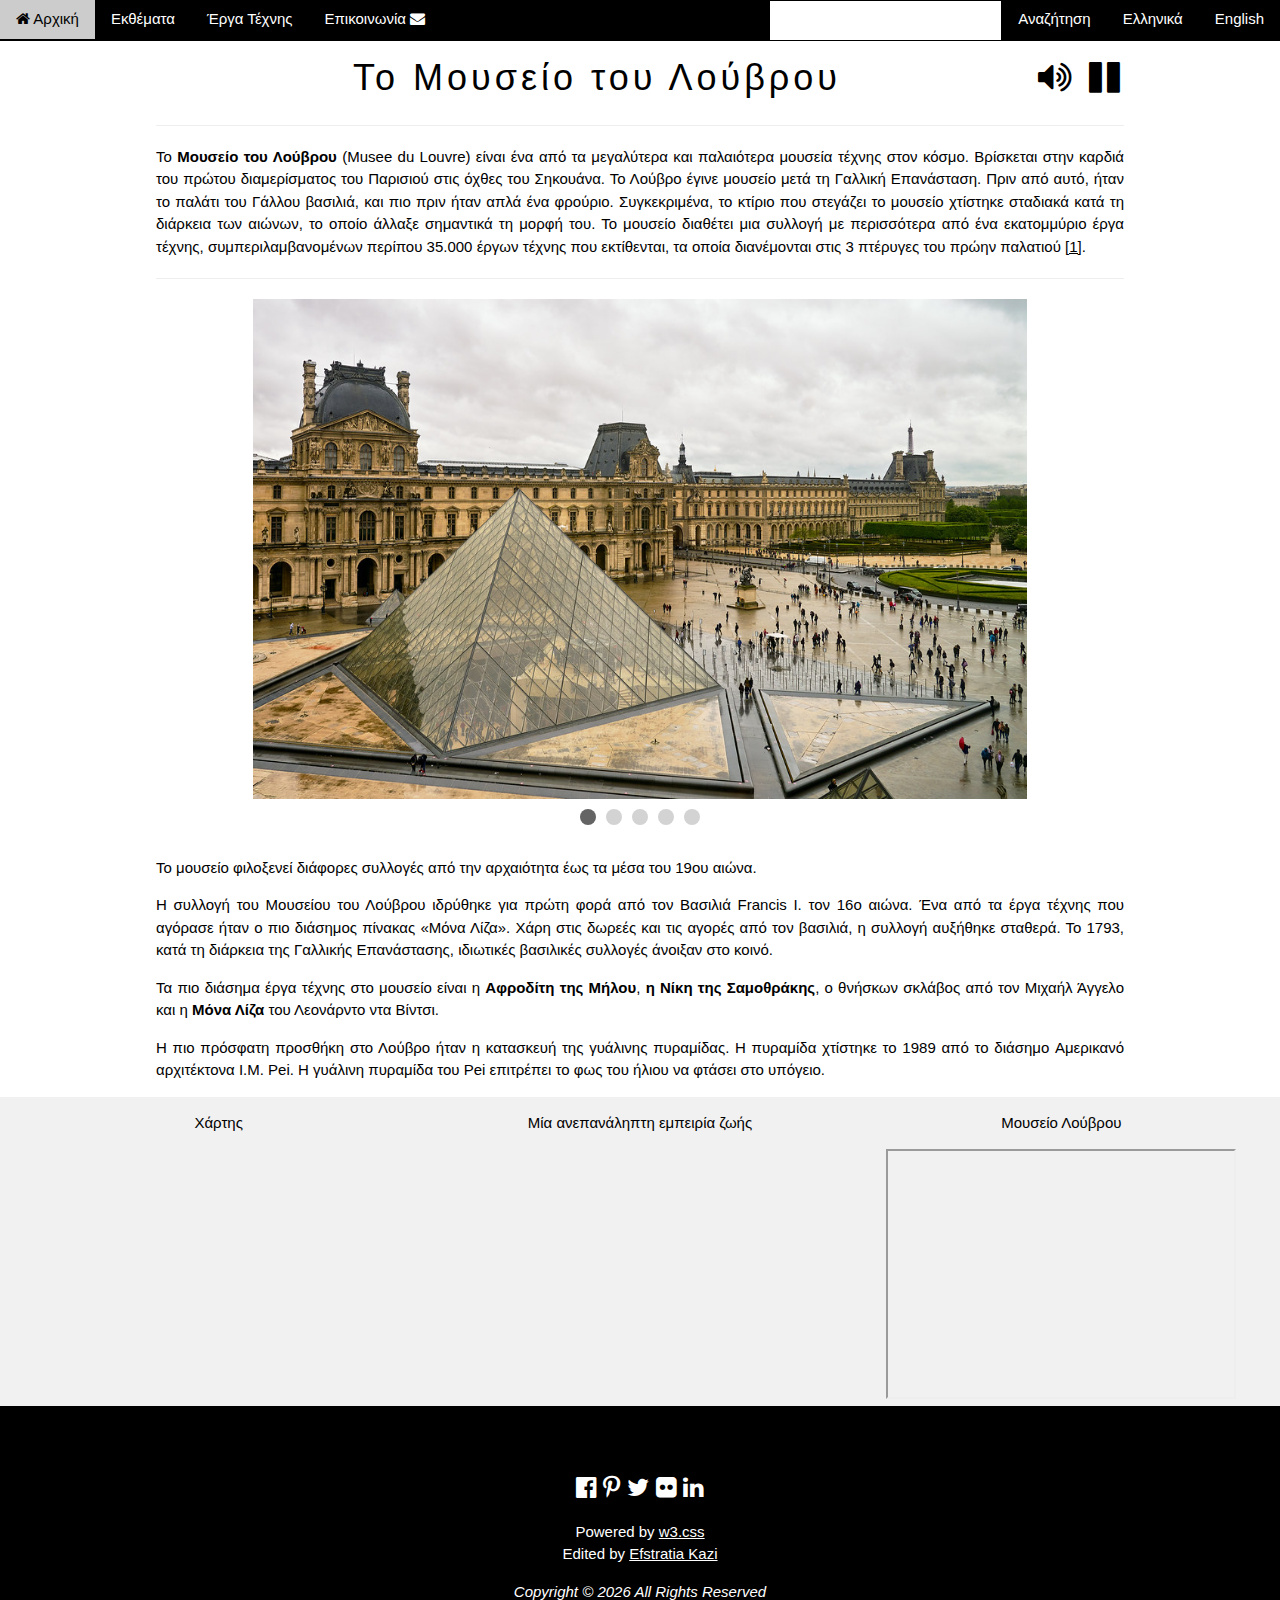
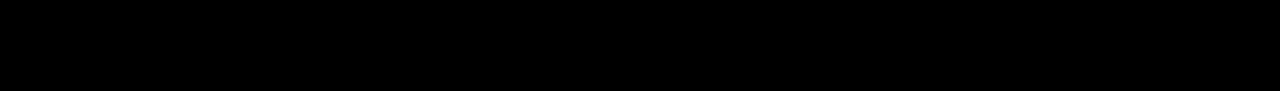
<file: index.html>
<!DOCTYPE html>
<html lang="el">
	<head>
		<title>Μουσείο του Λούβρου</title>
		<meta charset="UTF-8">
		<meta name="viewport" content="width=device-width, initial-scale=1">
		<link rel="icon" href="images/logo.ico" type="image/Iconic">
		<link rel="stylesheet" href="https://cdnjs.cloudflare.com/ajax/libs/font-awesome/4.6.3/css/font-awesome.min.css">
		<link rel="stylesheet" type="text/css" href="css/style.css"/>
		<link rel="stylesheet" type="text/css" href="css/slider.css"/>
		<script src="js/alert.js"></script>
		<script src="js/language.js"></script>
		<script src="js/slider.js"></script>
		<script src="js/search.js"></script>
	</head>
	<body>
		<!-- Navigation -->
		<nav class="w3-bar w3-black">
			<!-- Home -->
			<a id="el" class="w3-button w3-bar-item"><i class="fa fa-home"></i> Αρχική</a>
			<a id="en" class="w3-button w3-bar-item"><i class="fa fa-home"></i> Home</a>
			<!-- Exhibits -->
			<div class="w3-dropdown-hover">
				<button id="el" class="w3-button">Εκθέματα</button>
				<button id="en" class="w3-button">Exhibits</button>
					<div class="w3-dropdown-content w3-bar-block w3-card-4">
						<a id="el" href="html/aphrodite.html" class="w3-bar-item w3-button">Αφροδίτη της Μήλου</a>
						<a id="en" href="html/aphrodite.html" class="w3-bar-item w3-button">Aphrodite of Milos</a>
						<a id="el" href="html/nike.html" class="w3-bar-item w3-button">Nίκη της Σαμοθράκης</a>
						<a id="en" href="html/nike.html" class="w3-bar-item w3-button">Nike of Samothrace</a>
						<a id="el" href="html/artemis.html" class="w3-bar-item w3-button">Άρτεμις των Βερσαλλιών</a>
						<a id="en" href="html/artemis.html" class="w3-bar-item w3-button">Diana of Versailles</a>
					</div>		
			</div>
			<!-- Work of arts -->
			<div class="w3-dropdown-hover">
				<button id="el" class="w3-button">Έργα Τέχνης</button>
				<button id="en" class="w3-button">Work of arts</button>
				    <div class="w3-dropdown-content w3-bar-block w3-card-4">
						<a id="el" href="html/mona_lisa.html" class="w3-bar-item w3-button">Μόνα Λίζα</a>
						<a id="en" href="html/mona_lisa.html" class="w3-bar-item w3-button">Mona Lisa</a>
						<a id="el" href="html/romano.html" class="w3-bar-item w3-button">Μάχη του Σαν Ρομάνο</a>
						<a id="en" href="html/romano.html" class="w3-bar-item w3-button">Battle of San Romano</a>
						<a id="el" href="html/ares_and_aphrodite.html" class="w3-bar-item w3-button">Άρης και Αφροδίτη</a>
						<a id="en" href="html/ares_and_aphrodite.html" class="w3-bar-item w3-button">Ares and Aphrodite</a>
					</div>
			</div>
			<!-- Contact -->
			<a id="el" href="html/contact.html" class="w3-button w3-bar-item">Επικοινωνία <i class="fa fa-envelope"></i></a>
			<a id="en" href="html/contact.html" class="w3-button w3-bar-item">Contact <i class="fa fa-envelope"></i></a>
			<!-- Change language -->
			<div class="w3-right">
				<a class="button_lang current_lang w3-button w3-bar-item" id="el_click">Ελληνικά</a>
				<a class="button_lang w3-button w3-bar-item" id="en_click">English</a>
			</div>
			<!-- Search -->
			<div class="w3-right">
				<form id="f1" name="f1" action="javascript:void()" onSubmit="if(this.t1.value!=null && this.t1.value!='') parent.findString(this.t1.value);return false;">
					<input class="w3-bar-item w3-input w3-white w3-border w3-border-black w3-mobile" type="text" id="t1" name="t1">
					<input id="el" class="w3-bar-item w3-button" type="submit" name=b1 value="Αναζήτηση">
					<input id="en" class="w3-bar-item w3-button" type="submit" name=b1 value="Search">
				</form>
			</div>
		</nav>
		<section class="w3-container w3-center w3-content" style="max-width:1000px">
			<!-- Heading 1 -->
			<h1 id="el" class="w3-wide">
				To Μουσείο του Λούβρου
				<audio id="player" src="sounds/museum.mp3"></audio>
				<div id="sound" class="w3-right">
					<a onclick="document.getElementById('player').play()"><i class='fa fa-volume-up fa-50x'></i></a>
					<a onclick="document.getElementById('player').pause()"><i class="fa fa-pause fa-50x"></i></a>
				</div>
			</h1>
			<h1 id="en" class="w3-wide">Louvre Museum</h1>
			<hr>
			<!-- Description 1 -->
			<p id="el" class="w3-justify">Το <b>Μουσείο του Λούβρου</b> (Musee du Louvre) είναι ένα από τα μεγαλύτερα και παλαιότερα μουσεία τέχνης στον κόσμο. Βρίσκεται στην καρδιά του πρώτου διαμερίσματος του Παρισιού στις όχθες του Σηκουάνα. Το Λούβρο έγινε μουσείο μετά τη Γαλλική Επανάσταση. Πριν από αυτό, ήταν το παλάτι του Γάλλου βασιλιά, και πιο πριν ήταν απλά ένα φρούριο. Συγκεκριμένα, το κτίριο που στεγάζει το μουσείο χτίστηκε σταδιακά κατά τη διάρκεια των αιώνων, το οποίο άλλαξε σημαντικά τη μορφή του. Το μουσείο διαθέτει μια συλλογή με περισσότερα από ένα εκατομμύριο έργα τέχνης, συμπεριλαμβανομένων περίπου 35.000 έργων τέχνης που εκτίθενται, τα οποία διανέμονται στις 3 πτέρυγες του πρώην παλατιού <a href="https://www.parisi-info.com/2014/11/blog-post.html?fbclid=IwAR0EpMyKFrIfiPCfNw5ElD6GAemQIuR9_vCngbHdGWP0Lj53i7kmlF6wcO0" target="_blank">[1]</a>.</p>
			<p id="en" class="w3-justify">The <b> Musee du Louvre </b> is one of the largest and oldest art museums in the world. It is located in the heart of the first district of Paris on the banks of the Seine. The Louvre became a museum after the French Revolution. Before that, it was the palace of the French king, and before that it was just a fortress. In particular, the building that houses the museum was built gradually over the centuries, which changed its form significantly. The museum has a collection of more than one million works of art, including about 35,000 works of art on display, which are distributed in the 3 wings of the former palace <a href="https://www.parisi-info.com/2014/11/blog-post.html?fbclid=IwAR0EpMyKFrIfiPCfNw5ElD6GAemQIuR9_vCngbHdGWP0Lj53i7kmlF6wcO0" target="_blank">[1]</a>.</p>
			<hr>
			<!-- Slider -->
			<div id="slider">  
				<div class="slides"><img src="images/slider/musem_2.jpg" width="2000" height="500"/></div>
				<div class="slides"><img src="images/slider/inside.jpg" width="2000" height="500"/></div>
				<div class="slides"><img src="images/slider/garden.jpg" width="2000" height="500"/></div>
				<div class="slides"><img src="images/slider/musem.jpg" width="2000" height="500"/></div>
				<div class="slides"><img src="images/slider/inside_2.jpg" width="2000" height="500"/></div>
				<div id="dot"><span class="dot"></span><span class="dot"></span><span class="dot"></span><span class="dot"></span><span class="dot"></span></div>
			</div>
			<!-- Description 2 -->
			<p id="el" class="w3-justify">Το μουσείο φιλοξενεί διάφορες συλλογές από την αρχαιότητα έως τα μέσα του 19ου αιώνα.</p>
			<p id="en" class="w3-justify"> The museum houses various collections from antiquity to the middle of the 19th century. </p>
			<p id="el" class="w3-justify">Η συλλογή του Μουσείου του Λούβρου ιδρύθηκε για πρώτη φορά από τον Βασιλιά Francis I. τον 16ο αιώνα. Ένα από τα έργα τέχνης που αγόρασε ήταν ο πιο διάσημος πίνακας «Μόνα Λίζα». Χάρη στις δωρεές και τις αγορές από τον βασιλιά, η συλλογή αυξήθηκε σταθερά. Το 1793, κατά τη διάρκεια της Γαλλικής Επανάστασης, ιδιωτικές βασιλικές συλλογές άνοιξαν στο κοινό.</p>
			<p id="en" class="w3-justify"> The collection of the Louvre Museum was first founded by King Francis I. in the 16th century. One of the works of art he bought was the most famous painting "Mona Lisa". Thanks to donations and purchases from the king, the collection grew steadily. In 1793, during the French Revolution, private royal collections were opened to the public. </p>
			<p id="el" class="w3-justify">Τα πιο διάσημα έργα τέχνης στο μουσείο είναι η <b>Αφροδίτη της Μήλου</b>, <b>η Nίκη της Σαμοθράκης</b>, o θνήσκων σκλάβος από τον Μιχαήλ Άγγελο και η <b>Μόνα Λίζα</b> του Λεονάρντο ντα Βίντσι.</p>
			<p id="en" class="w3-justify"> The most famous works of art in the museum are <b> Aphrodite of Milos </b>, <b> the Victory of Samothrace </b>, the mortal slave by Michael Angelos and <b> Mona Lisa </b> by Leonardo da Vinci. </p>
			<p id="el" class="w3-justify">Η πιο πρόσφατη προσθήκη στο Λούβρο ήταν η κατασκευή της γυάλινης πυραμίδας. Η πυραμίδα χτίστηκε το 1989 από το διάσημo Αμερικανό αρχιτέκτονα I.M. Pei. Η γυάλινη πυραμίδα του Pei επιτρέπει το φως του ήλιου να φτάσει στο υπόγειο.</p>
			<p id="en" class="w3-justify"> The most recent addition to the Louvre was the construction of the glass pyramid. The pyramid was built in 1989 by the famous American architect I.M. Pei. Pei's glass pyramid allows sunlight to reach the basement. </p>
		</section>
		<!-- Information -->
		<section class="w3-row-padding w3-center w3-light-grey">
			<!-- Map -->
			<div class="w3-third"><p id="el">Χάρτης</p><p id="en">Map</p>
				<iframe width="350" height="250" src="https://www.google.com/maps/embed?pb=!1m14!1m8!1m3!1d10499.496405115677!2d2.337644!3d48.8606111!3m2!1i1024!2i768!4f13.1!3m3!1m2!1s0x0%3A0xb975fcfa192f84d4!2zzpzOv8-Fz4POtc6vzr8gz4TOv8-FIM6bzr_Pjc6yz4HOv8-F!5e0!3m2!1sel!2sgr!4v1620222301590!5m2!1sel!2sgr" style="border:0;" allowfullscreen="" loading="lazy"></iframe>
			</div>
			<!-- Youtube video -->
			<div class="w3-third"><p id="el">Μία ανεπανάληπτη εμπειρία ζωής</p><p id="en">A unique life experience</p>
				<iframe width="350" height="250" src="https://www.youtube.com/embed/D1UM6QufeVI" title="YouTube video player" frameborder="0" allow="accelerometer; autoplay; clipboard-write; encrypted-media; gyroscope; picture-in-picture" allowfullscreen></iframe>
			</div>
			<!-- 360 Momento -->
			<div class="w3-third"><p id="el">Μουσείο Λούβρου</p><p id="en">Louvre Museum</p>
				<iframe width="350" height="250" src="https://momento360.com/e/u/d28e9471eef0458097faf40c6b5c986c?utm_campaign=embed&utm_source=other&heading=362.91&pitch=-36.72&field-of-view=75&size=medium"></iframe>
			</div>
		</section>
		<!-- Footer -->
		<footer class="w3-container w3-padding-64 w3-center w3-black w3-xlarge">
			<a href="https://el-gr.facebook.com/museedulouvre/" target="_blank"><i class="fa fa-facebook-official"></i></a>
			<a href="https://gr.pinterest.com/igori/musee-du-louvre-paris/" target="_blank"><i class="fa fa-pinterest-p"></i></a>
			<a href="https://twitter.com/museelouvre?lang=el" target="_blank"><i class="fa fa-twitter"></i></a>
			<a href="https://www.flickr.com/photos/29248605@N07/albums/72157665172547927/" target="_blank"><i class="fa fa-flickr"></i></a>
			<a href="https://www.linkedin.com/company/musee-du-louvre/" target="_blank"><i class="fa fa-linkedin"></i></a>
			<p class="w3-medium">Powered by 
				<a href="https://www.w3schools.com/w3css/default.asp" target="_blank">w3.css</a>
				<br>
				Edited by
				<a href = "mailto:ct20044@ct.aegean.gr">Efstratia Kazi</a>
				<address class="w3-medium">
					<p>Copyright &copy; <script>document.write(new Date().getFullYear())</script> All Rights Reserved</p>
				</address>
			</p>
		</footer>
		<script>
			// Slider function
			var index = 0;
			var slides = document.querySelectorAll(".slides");
			var dot = document.querySelectorAll(".dot");
			changeSlide();
			// Language function
			var greek = document.getElementById('el_click'),
				english = document.getElementById('en_click'),
				el_txt = document.querySelectorAll('#el'),
				en_txt = document.querySelectorAll('#en'),
				nb_el = el_txt.length,
				nb_en = en_txt.length;
			greek.addEventListener('click', function() {
				langue(greek,english);
			}, false);
			english.addEventListener('click', function() {
			langue(english,greek);
			}, false);
			init();
		</script>
	</body>
</html>
</file>
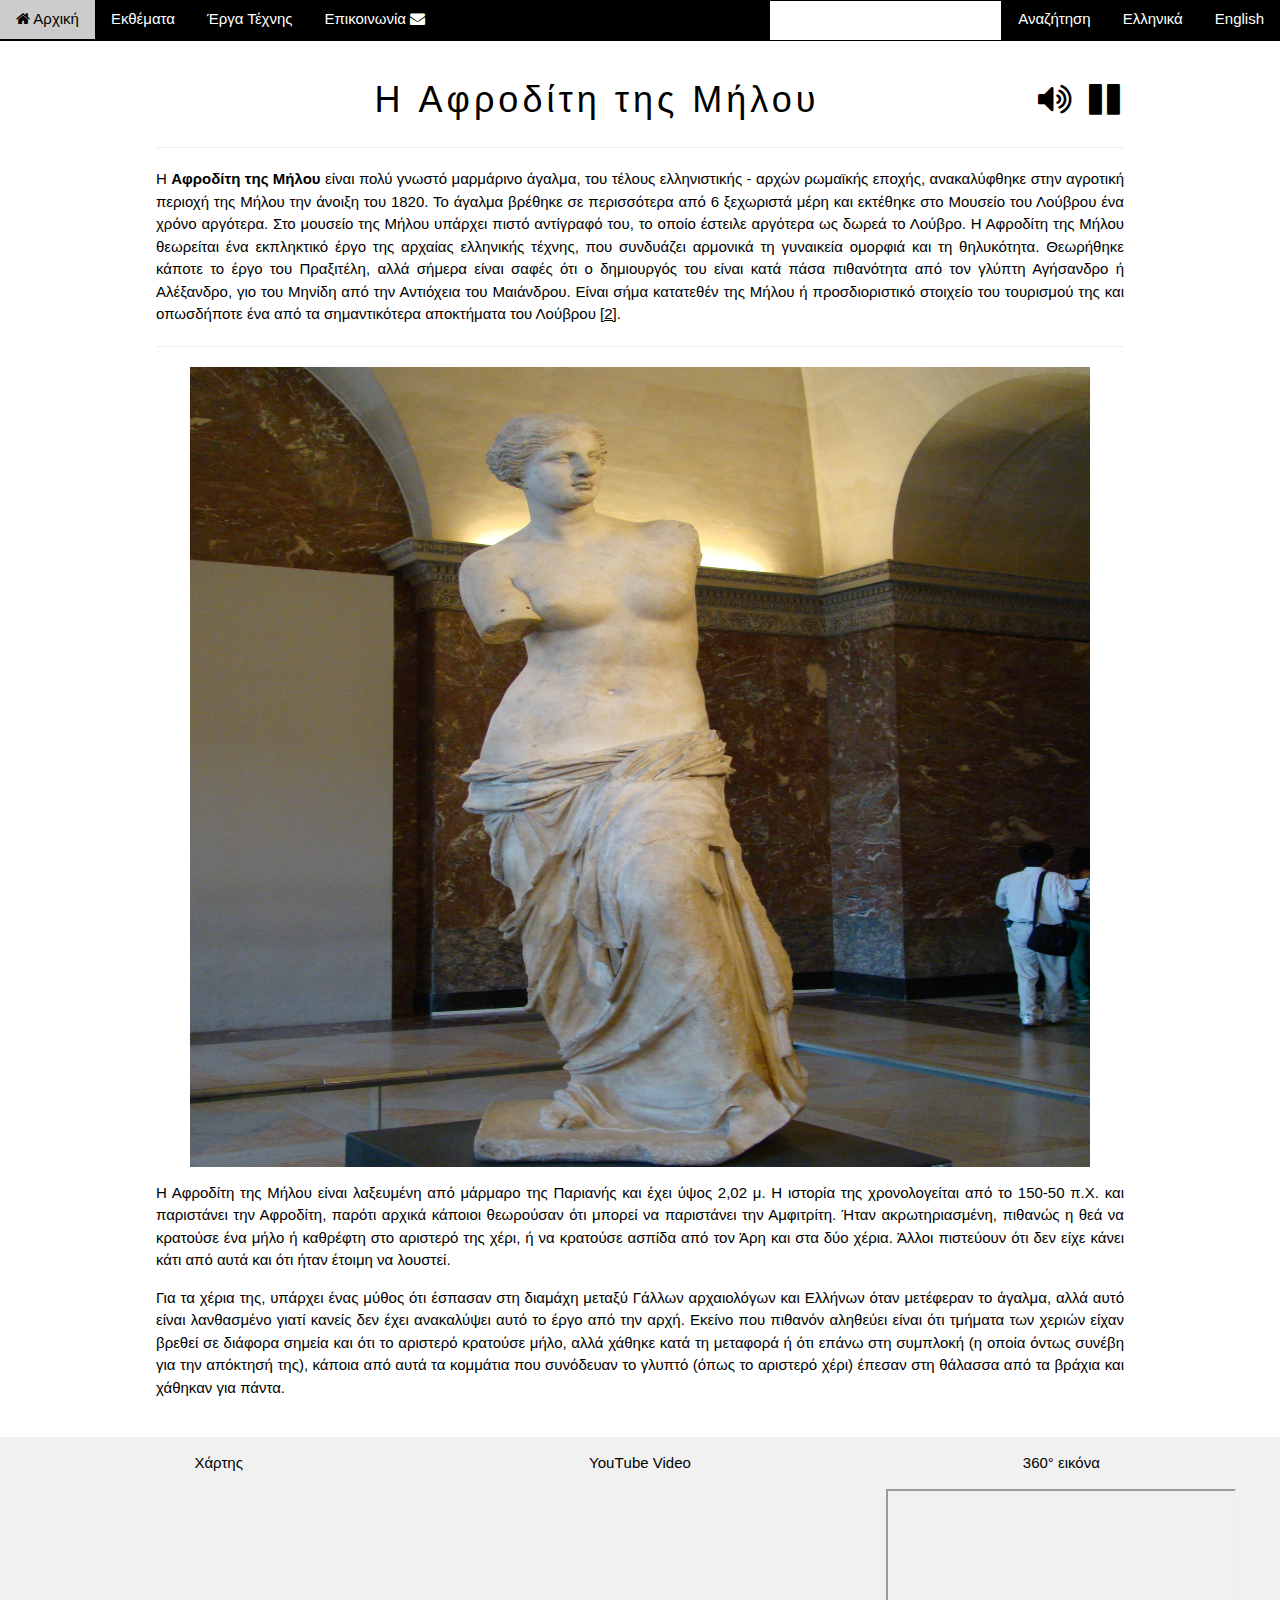
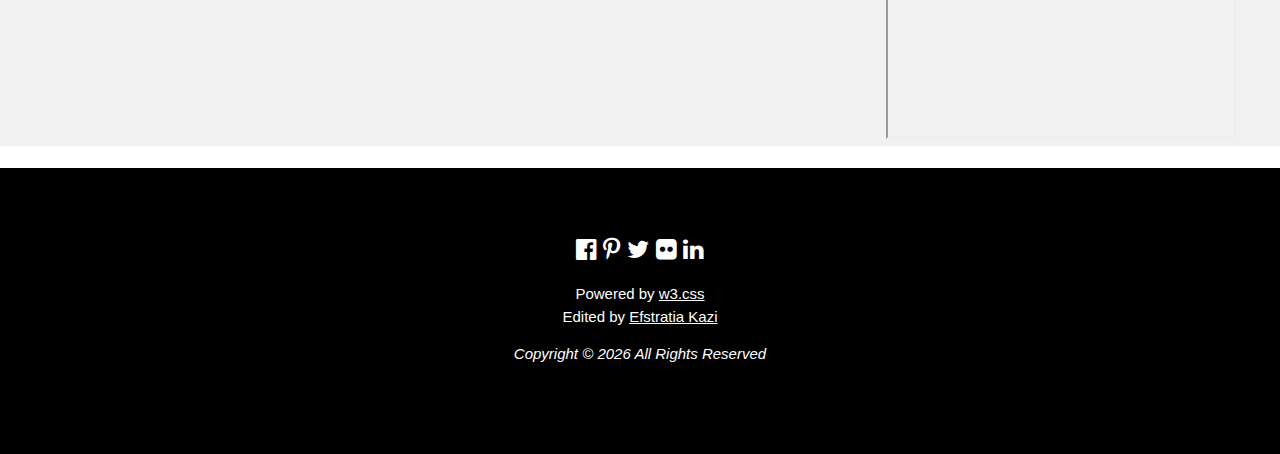
<file: html/aphrodite.html>
<!DOCTYPE html>

<html lang="el">

	<head>
		<meta charset="UTF-8">
		<meta name="viewport" content="width=device-width, initial-scale=1">
		<title>Αφροδίτη της Μήλου</title>
		<link rel="icon" href="../images/logo.ico" type="image/Iconic">
		<link rel="stylesheet" href="https://cdnjs.cloudflare.com/ajax/libs/font-awesome/4.6.3/css/font-awesome.min.css">
		<link rel="stylesheet" type="text/css" href="../css/style.css"/>
		<script src="../js/language.js"></script>
		<script src="../js/search.js"></script>
	</head>
	<body>
		
		<!-- Navigation -->
		<nav class="w3-bar w3-black">
			<a href="../index.html" class="w3-button w3-bar-item"><i class="fa fa-home"></i> Αρχική</a>
			<div class="w3-dropdown-hover">
			<button class="w3-button">Εκθέματα</button>
				 <div class="w3-dropdown-content w3-bar-block w3-card-4">
					<a class="w3-bar-item w3-button">Αφροδίτη της Μήλου</a>
					<a href="nike.html" class="w3-bar-item w3-button">Nίκη της Σαμοθράκης</a>
					<a href="artemis.html" class="w3-bar-item w3-button">Άρτεμις των Βερσαλλιών</a>
				</div>
			</div>
			<div class="w3-dropdown-hover">
			<button class="w3-button">Έργα Τέχνης</button>
			   <div class="w3-dropdown-content w3-bar-block w3-card-4">
					<a href="mona_lisa.html" class="w3-bar-item w3-button">Μόνα Λίζα</a>
					<a href="romano.html" class="w3-bar-item w3-button">Μάχη του Σαν Ρομάνο</a>
					<a href="ares_and_aphrodite.html" class="w3-bar-item w3-button">Άρης και Αφροδίτη</a>
				</div>
			 </div>
			<a href="contact.html" class="w3-button w3-bar-item">Επικοινωνία <i class="fa fa-envelope"></i></a>
			
			<!-- Change language -->
			<div class="w3-right">
				<a class="button_lang current_lang w3-button w3-bar-item" id="el_click">Ελληνικά</a>
				<a class="button_lang w3-button w3-bar-item" id="en_click">English</a>
			</div>
			
			<!-- Search -->
			<div class="w3-right">
				<form id="f1" name="f1" action="javascript:void()" onSubmit="if(this.t1.value!=null && this.t1.value!='') parent.findString(this.t1.value);return false;">
					<input class="w3-bar-item w3-input w3-white w3-border w3-border-black w3-mobile" type="text" id="t1" name="t1">
					<input id="el" class="w3-bar-item w3-button" type="submit" name=b1 value="Αναζήτηση">
					<input id="en" class="w3-bar-item w3-button" type="submit" name=b1 value="Search">
				</form>
			</div>
		</nav>
		​
		<!-- Description -->
		<section class="w3-container w3-center w3-content" style="max-width:1000px">
			
			<h1 class="w3-wide">
				H Αφροδίτη της Μήλου
				<audio id="player" src="../sounds/aphrodite.mp3"></audio>
				<div class="w3-right">
				<a onclick="document.getElementById('player').play()"><i class='fa fa-volume-up fa-50x'></i></a>
				<a onclick="document.getElementById('player').pause()"><i class="fa fa-pause fa-50x"></i></a>
				</div>
			</h1>
			
			<hr>

			<p class="w3-justify">Η <b>Αφροδίτη της Μήλου</b> είναι πολύ γνωστό μαρμάρινο άγαλμα, του τέλους ελληνιστικής - αρχών ρωμαϊκής εποχής, ανακαλύφθηκε στην αγροτική περιοχή της Μήλου την άνοιξη του 1820. Το άγαλμα βρέθηκε σε περισσότερα από 6 ξεχωριστά μέρη και εκτέθηκε στο Μουσείο του Λούβρου ένα χρόνο αργότερα. Στο μουσείο της Μήλου υπάρχει πιστό αντίγραφό του, το οποίο έστειλε αργότερα ως δωρεά το Λούβρο. Η Αφροδίτη της Μήλου θεωρείται ένα εκπληκτικό έργο της αρχαίας ελληνικής τέχνης, που συνδυάζει αρμονικά τη γυναικεία ομορφιά και τη θηλυκότητα. Θεωρήθηκε κάποτε το έργο του Πραξιτέλη, αλλά σήμερα είναι σαφές ότι ο δημιουργός του είναι κατά πάσα πιθανότητα από τον γλύπτη Αγήσανδρο ή Αλέξανδρο, γιο του Μηνίδη από την Αντιόχεια του Μαιάνδρου. Είναι σήμα κατατεθέν της Μήλου ή προσδιοριστικό στοιχείο του τουρισμού της και οπωσδήποτε ένα από τα σημαντικότερα αποκτήματα του Λούβρου <a href="https://el.wikipedia.org/wiki/%CE%91%CF%86%CF%81%CE%BF%CE%B4%CE%AF%CF%84%CE%B7_%CF%84%CE%B7%CF%82_%CE%9C%CE%AE%CE%BB%CE%BF%CF%85" target="_blank">[2]</a>.</p>
			<hr>
			
			<img width="900" height="800" src="../images/aphrodite.jpg">
			
			<p class="w3-justify">Η Αφροδίτη της Μήλου είναι λαξευμένη από μάρμαρο της Παριανής και έχει ύψος 2,02 μ. Η ιστορία της χρονολογείται από το 150-50 π.Χ.  και παριστάνει την Αφροδίτη, παρότι αρχικά κάποιοι θεωρούσαν ότι μπορεί να παριστάνει την Αμφιτρίτη. Ήταν ακρωτηριασμένη, πιθανώς η θεά να κρατούσε ένα μήλο ή καθρέφτη στο αριστερό της χέρι, ή να κρατούσε ασπίδα από τον Άρη και στα δύο χέρια. Άλλοι πιστεύουν ότι δεν είχε κάνει κάτι από αυτά και ότι ήταν έτοιμη να λουστεί.</p>
			
			<p class="w3-justify">Για τα χέρια της, υπάρχει ένας μύθος ότι έσπασαν στη διαμάχη μεταξύ Γάλλων αρχαιολόγων και Ελλήνων όταν μετέφεραν το άγαλμα, αλλά αυτό είναι λανθασμένο γιατί κανείς δεν έχει ανακαλύψει αυτό το έργο από την αρχή. Εκείνο που πιθανόν αληθεύει είναι ότι τμήματα των χεριών είχαν βρεθεί σε διάφορα σημεία και ότι το αριστερό κρατούσε μήλο, αλλά χάθηκε κατά τη μεταφορά ή ότι επάνω στη συμπλοκή (η οποία όντως συνέβη για την απόκτησή της), κάποια από αυτά τα κομμάτια που συνόδευαν το γλυπτό (όπως το αριστερό χέρι) έπεσαν στη θάλασσα από τα βράχια και χάθηκαν για πάντα.</p>
		</section>
		​
		<!-- Information -->
		<section class="w3-row-padding w3-center w3-light-grey">
			<div class="w3-third">
				<p>Χάρτης</p>
				<iframe width="350" height="250" src="https://www.google.com/maps/embed?pb=!1m14!1m8!1m3!1d10499.496405115677!2d2.337644!3d48.8606111!3m2!1i1024!2i768!4f13.1!3m3!1m2!1s0x0%3A0xb975fcfa192f84d4!2zzpzOv8-Fz4POtc6vzr8gz4TOv8-FIM6bzr_Pjc6yz4HOv8-F!5e0!3m2!1sel!2sgr!4v1620222301590!5m2!1sel!2sgr" style="border:0;" allowfullscreen="" loading="lazy"></iframe>
			</div>
			
			<div class="w3-third">
				<p>YouΤube Video</p>
				<iframe width="350" height="250" src="https://www.youtube.com/embed/GhBCI8SaJts" title="YouTube video player" frameborder="0" allow="accelerometer; autoplay; clipboard-write; encrypted-media; gyroscope; picture-in-picture" allowfullscreen></iframe>
			</div>
			<div class="w3-third">
				<p>360&deg εικόνα</p>
				<iframe width="350" height="250" src="https://momento360.com/e/u/d28e9471eef0458097faf40c6b5c986c?utm_campaign=embed&utm_source=other&heading=362.91&pitch=-36.72&field-of-view=75&size=medium"></iframe>
			</div>
		</section>
		​
		<!-- Footer -->
		<footer class="w3-container w3-padding-64 w3-center w3-black w3-xlarge">
			<a href="https://el-gr.facebook.com/museedulouvre/" target="_blank"><i class="fa fa-facebook-official"></i></a>
			<a href="https://gr.pinterest.com/igori/musee-du-louvre-paris/" target="_blank"><i class="fa fa-pinterest-p"></i></a>
			<a href="https://twitter.com/museelouvre?lang=el" target="_blank"><i class="fa fa-twitter"></i></a>
			<a href="https://www.flickr.com/photos/29248605@N07/albums/72157665172547927/" target="_blank"><i class="fa fa-flickr"></i></a>
			<a href="https://www.linkedin.com/company/musee-du-louvre/" target="_blank"><i class="fa fa-linkedin"></i></a>
			
			<p class="w3-medium">
			Powered by <a href="https://www.w3schools.com/w3css/default.asp" target="_blank">w3.css</a> 
			<br>
			Edited by <a href = "mailto:ct20044@ct.aegean.gr">Efstratia Kazi</a>
			
			<address class="w3-medium">
				<p>Copyright &copy; <script>document.write(new Date().getFullYear())</script> All Rights Reserved</p>		
			</address>
			</p>
		</footer>
		<script>	
			// Language function
			var greek = document.getElementById('el_click'),
				english = document.getElementById('en_click'),
				el_txt = document.querySelectorAll('#el'),
				en_txt = document.querySelectorAll('#en'),
				nb_el = el_txt.length,
				nb_en = en_txt.length;
			
			greek.addEventListener('click', function() {
				langue(greek,english);
			}, false);

			english.addEventListener('click', function() {
			langue(english,greek);
			}, false);
			init();
		</script>		
	</body>
</html>
</file>
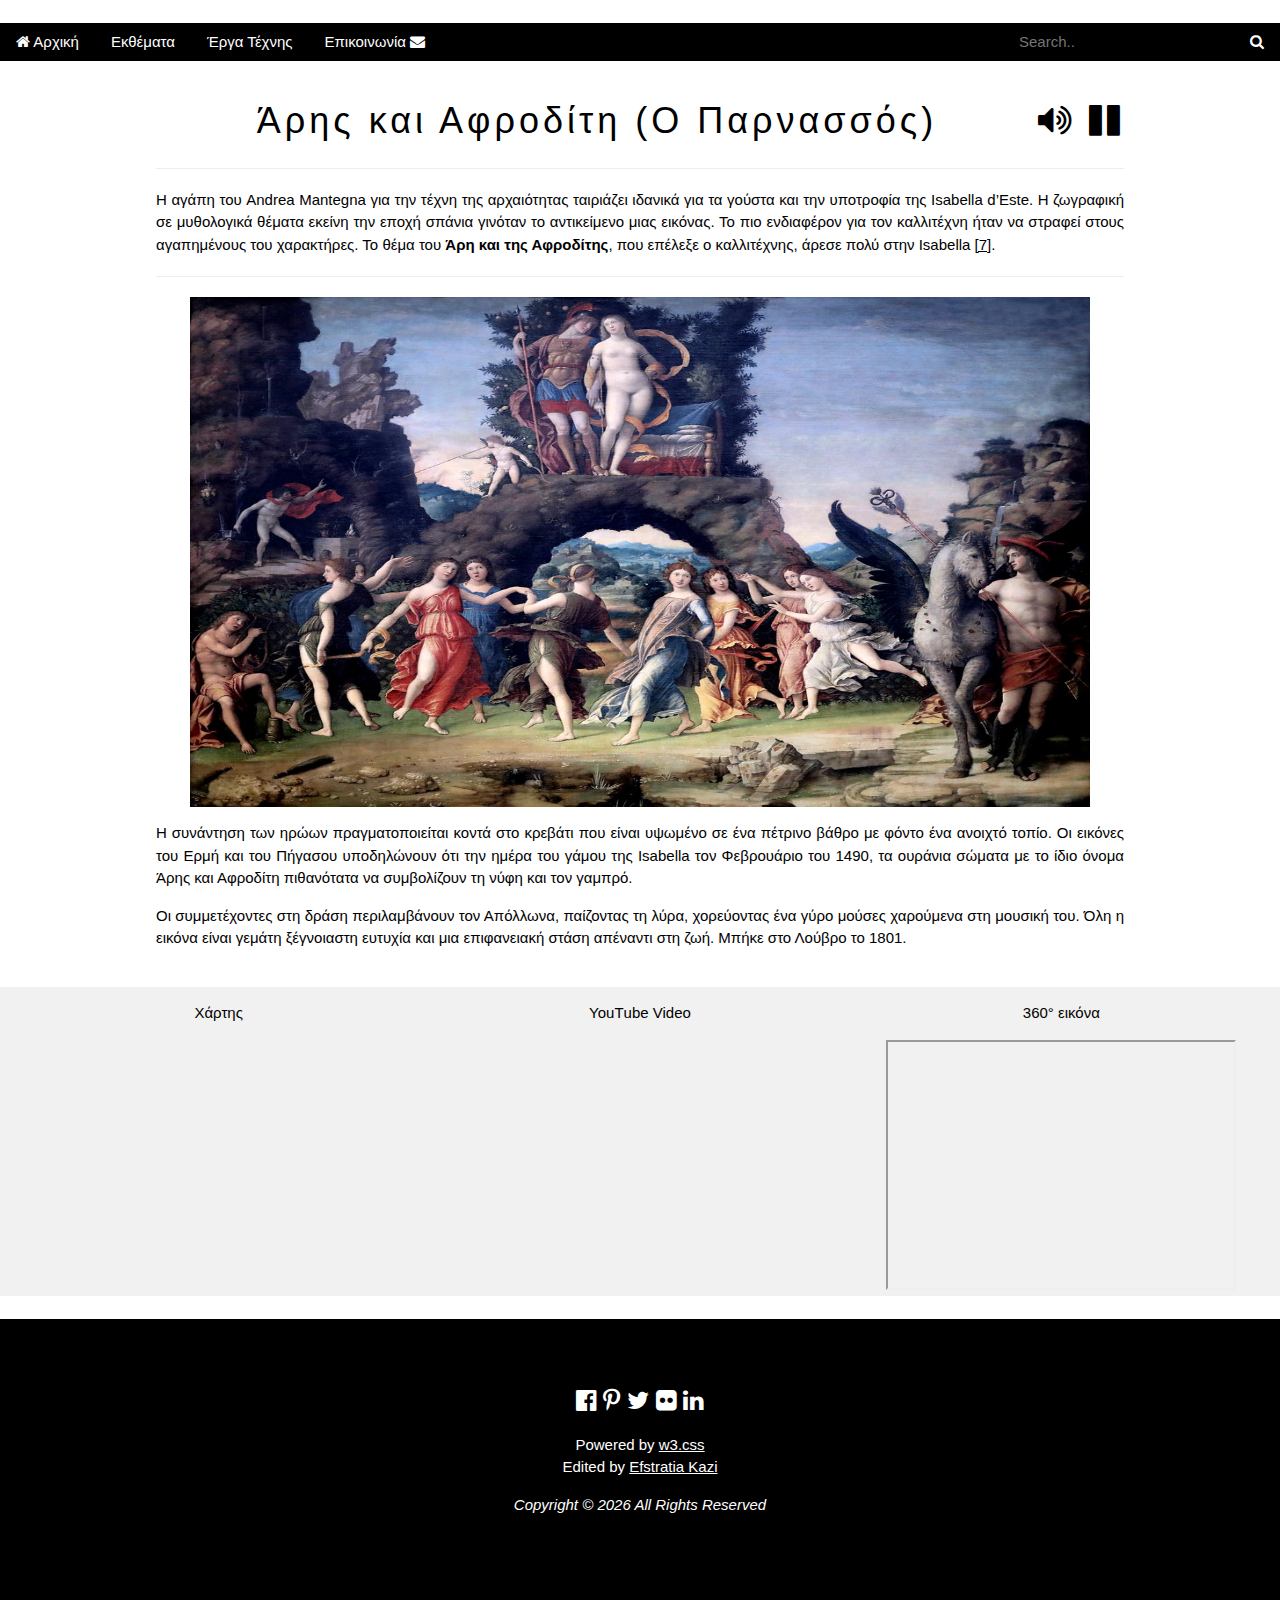
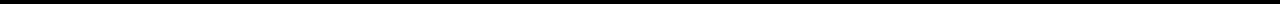
<file: html/ares_and_aphrodite.html>
<!DOCTYPE html>

<html lang="el">

	<head>
		<meta charset="UTF-8">
		<meta name="viewport" content="width=device-width, initial-scale=1">
		<title>Άρης και Αφροδίτη</title>
		<link rel="icon" href="../images/logo.ico" type="image/Iconic">
		<link rel="stylesheet" href="https://cdnjs.cloudflare.com/ajax/libs/font-awesome/4.6.3/css/font-awesome.min.css">
		 <link rel="stylesheet" type="text/css" href="../css/style.css"/>
	</head>
	<body>
	​
		<!-- Navigation -->
		<nav class="w3-bar w3-black">
			<a href="../index.html" class="w3-button w3-bar-item"><i class="fa fa-home"></i> Αρχική</a>
			<div class="w3-dropdown-hover">
			<button class="w3-button">Εκθέματα</button>
				 <div class="w3-dropdown-content w3-bar-block w3-card-4">
					<a href="aphrodite.html" class="w3-bar-item w3-button">Αφροδίτη της Μήλου</a>
					<a href="nike.html" class="w3-bar-item w3-button">Nίκη της Σαμοθράκης</a>
					<a href="artemis.html" class="w3-bar-item w3-button">Άρτεμις των Βερσαλλιών</a>
				</div>
			</div>
			<div class="w3-dropdown-hover">
			<button class="w3-button">Έργα Τέχνης</button>
			   <div class="w3-dropdown-content w3-bar-block w3-card-4">
					<a href="mona_lisa.html" class="w3-bar-item w3-button">Μόνα Λίζα</a>
					<a href="romano.html" class="w3-bar-item w3-button">Μάχη του Σαν Ρομάνο</a>
					<a href="#home" class="w3-bar-item w3-button">Άρης και Αφροδίτη</a>
				</div>
			 </div>
			<a href="contact.html" class="w3-button w3-bar-item">Επικοινωνία <i class="fa fa-envelope"></i></a>
			<div class="w3-right">
				<input type="text" class="w3-bar-item w3-input w3-black w3-mobile" placeholder="Search.."><a href="#" class="w3-bar-item w3-button"><i class="fa fa-search"></i></a>
			</div>
		</nav>
		​
		<!-- Description -->
		<section class="w3-container w3-center w3-content" style="max-width:1000px">
			<h1 id="home" class="w3-wide">
				Άρης και Αφροδίτη (Ο Παρνασσός)
				<audio id="player" src="../sounds/ares_and_aphrodite.mp3"></audio>
				<div class="w3-right">
				<a onclick="document.getElementById('player').play()"><i class='fa fa-volume-up fa-50x'></i></a>
				<a onclick="document.getElementById('player').pause()"><i class="fa fa-pause fa-50x"></i></a>
				</div>
			</h1>
			<hr>

			<p class="w3-justify">Η αγάπη του Andrea Mantegna για την τέχνη της αρχαιότητας ταιριάζει ιδανικά για τα γούστα και την υποτροφία της Isabella d’Este. Η ζωγραφική σε μυθολογικά θέματα εκείνη την εποχή σπάνια γινόταν το αντικείμενο μιας εικόνας. Το πιο ενδιαφέρον για τον καλλιτέχνη ήταν να στραφεί στους αγαπημένους του χαρακτήρες. Το θέμα του <b>Άρη και της Αφροδίτης</b>, που επέλεξε ο καλλιτέχνης, άρεσε πολύ στην Isabella <a href="https://gr.painting-planet.com/%CE%AC%CF%81%CE%B7%CF%82-%CE%BA%CE%B1%CE%B9-%CE%B1%CF%86%CF%81%CE%BF%CE%B4%CE%AF%CF%84%CE%B7-%CE%AE-%CF%80%CE%B1%CF%81%CE%BD%CE%B1%CF%83%CF%83%CF%8C%CF%82-%CE%B1%CE%BD%CF%84%CF%81%CE%AD%CE%B1-%CE%BC/" target="_blank">[7]</a>.</p>
			<hr>
			
			<img width="900" height="510" src="../images/ares_and_aphrodite.jpg">

            <p class="w3-justify">Η συνάντηση των ηρώων πραγματοποιείται κοντά στο κρεβάτι που είναι υψωμένο σε ένα πέτρινο βάθρο με φόντο ένα ανοιχτό τοπίο. Οι εικόνες του Ερμή και του Πήγασου υποδηλώνουν ότι την ημέρα του γάμου της Isabella τον Φεβρουάριο του 1490, τα ουράνια σώματα με το ίδιο όνομα Άρης και Αφροδίτη πιθανότατα να συμβολίζουν τη νύφη και τον γαμπρό.</p>

			<p class="w3-justify">Οι συμμετέχοντες στη δράση περιλαμβάνουν  τον Απόλλωνα, παίζοντας τη λύρα, χορεύοντας ένα γύρο μούσες χαρούμενα στη μουσική του. Όλη η εικόνα είναι γεμάτη ξέγνοιαστη ευτυχία και μια επιφανειακή στάση απέναντι στη ζωή. Μπήκε στο Λούβρο το 1801.</p>
        </section>
		​
		<!-- Information -->
		<section class="w3-row-padding w3-center w3-light-grey">
			<div class="w3-third">
				<p>Χάρτης</p>
				<iframe width="350" height="250" src="https://www.google.com/maps/embed?pb=!1m14!1m8!1m3!1d10499.496405115677!2d2.337644!3d48.8606111!3m2!1i1024!2i768!4f13.1!3m3!1m2!1s0x0%3A0xb975fcfa192f84d4!2zzpzOv8-Fz4POtc6vzr8gz4TOv8-FIM6bzr_Pjc6yz4HOv8-F!5e0!3m2!1sel!2sgr!4v1620222301590!5m2!1sel!2sgr" style="border:0;" allowfullscreen="" loading="lazy"></iframe>
			</div>
			
			<div class="w3-third">
				<p>YouΤube Video</p>
                <iframe width="350" height="250" src="https://www.youtube.com/embed/kZIOH4XQ6mU" title="YouTube video player" frameborder="0" allow="accelerometer; autoplay; clipboard-write; encrypted-media; gyroscope; picture-in-picture" allowfullscreen></iframe>
            </div>
            <div class="w3-third">
				<p>360&deg εικόνα</p>
				<iframe width="350" height="250" src="https://momento360.com/e/u/d28e9471eef0458097faf40c6b5c986c?utm_campaign=embed&utm_source=other&heading=362.91&pitch=-36.72&field-of-view=75&size=medium"></iframe>
			</div>
		</section>
		​
		<!-- Footer -->
		<footer class="w3-container w3-padding-64 w3-center w3-black w3-xlarge">
			<a href="https://el-gr.facebook.com/museedulouvre/" target="_blank"><i class="fa fa-facebook-official"></i></a>
			<a href="https://gr.pinterest.com/igori/musee-du-louvre-paris/" target="_blank"><i class="fa fa-pinterest-p"></i></a>
			<a href="https://twitter.com/museelouvre?lang=el" target="_blank"><i class="fa fa-twitter"></i></a>
			<a href="https://www.flickr.com/photos/29248605@N07/albums/72157665172547927/" target="_blank"><i class="fa fa-flickr"></i></a>
			<a href="https://www.linkedin.com/company/musee-du-louvre/" target="_blank"><i class="fa fa-linkedin"></i></a>
			
			<p class="w3-medium">
			Powered by <a href="https://www.w3schools.com/w3css/default.asp" target="_blank">w3.css</a> 
			<br>
			Edited by <a href = "mailto:ct20044@ct.aegean.gr">Efstratia Kazi</a>
			
			<address class="w3-medium">
				<p>Copyright &copy; <script>document.write(new Date().getFullYear())</script> All Rights Reserved</p>		
			</address>
			</p>
		</footer>	
	</body>
</html>
</file>
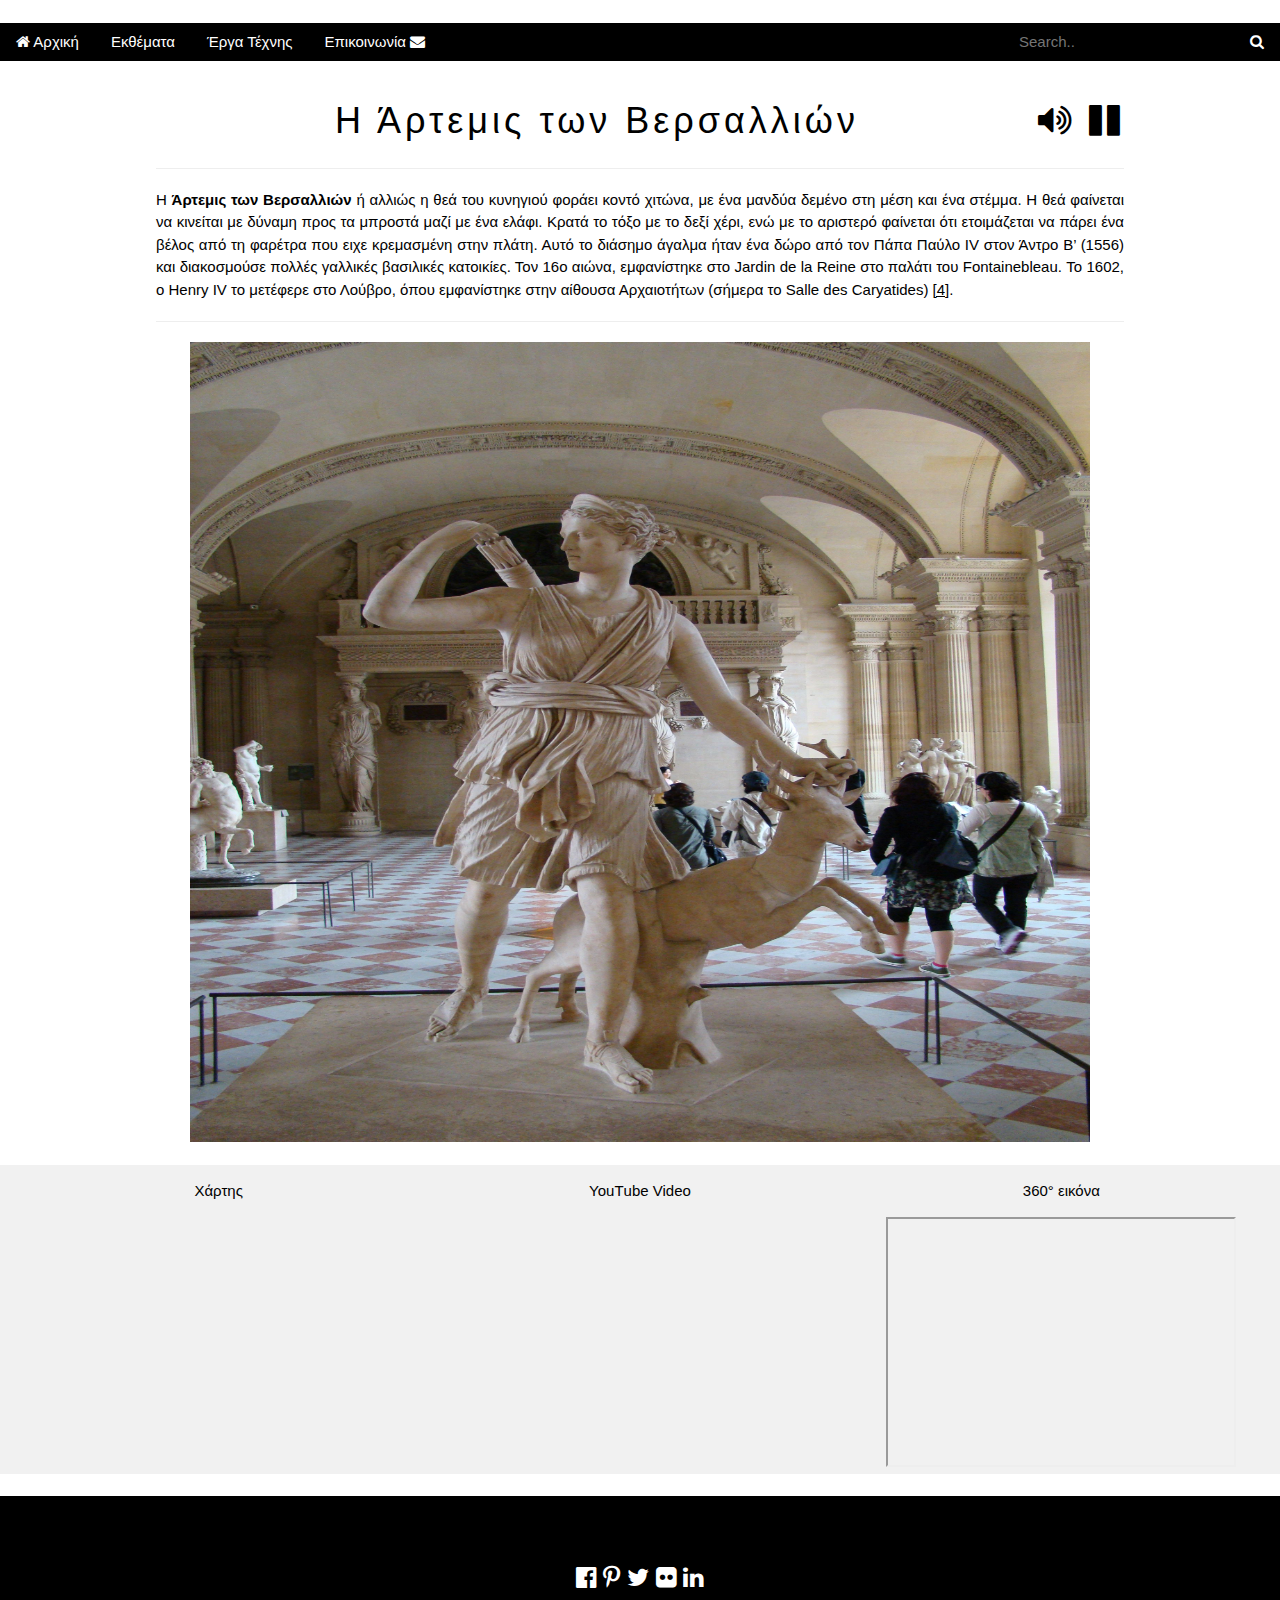
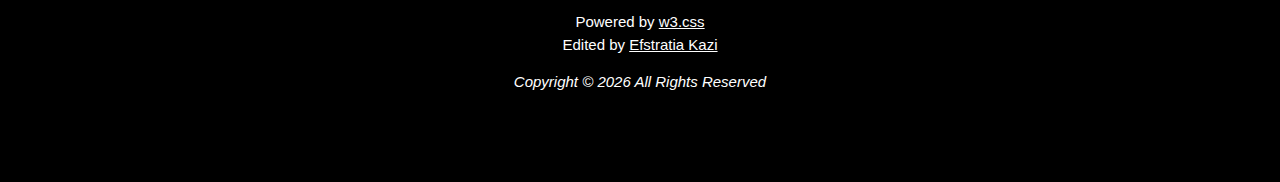
<file: html/artemis.html>
<!DOCTYPE html>

<html lang="el">

	<head>
		<meta charset="UTF-8">
		<meta name="viewport" content="width=device-width, initial-scale=1">
		<title>Άρτεμις των Βερσαλλιών</title>
		<link rel="icon" href="../images/logo.ico" type="image/Iconic">
		<link rel="stylesheet" href="https://cdnjs.cloudflare.com/ajax/libs/font-awesome/4.6.3/css/font-awesome.min.css">
		 <link rel="stylesheet" type="text/css" href="../css/style.css"/>
	</head>
	<body>
	​
		<!-- Navigation -->
		<nav class="w3-bar w3-black">
			<a href="../index.html" class="w3-button w3-bar-item"><i class="fa fa-home"></i> Αρχική</a>
			<div class="w3-dropdown-hover">
			<button class="w3-button">Εκθέματα</button>
				 <div class="w3-dropdown-content w3-bar-block w3-card-4">
					<a href="aphrodite.html" class="w3-bar-item w3-button">Αφροδίτη της Μήλου</a>
					<a href="nike.html" class="w3-bar-item w3-button">Nίκη της Σαμοθράκης</a>
					<a href="#home" class="w3-bar-item w3-button">Άρτεμις των Βερσαλλιών</a>
				</div>
			</div>
			<div class="w3-dropdown-hover">
			<button class="w3-button">Έργα Τέχνης</button>
			   <div class="w3-dropdown-content w3-bar-block w3-card-4">
					<a href="mona_lisa.html" class="w3-bar-item w3-button">Μόνα Λίζα</a>
					<a href="romano.html" class="w3-bar-item w3-button">Μάχη του Σαν Ρομάνο</a>
					<a href="ares_and_aphrodite.html" class="w3-bar-item w3-button">Άρης και Αφροδίτη</a>
				</div>
			 </div>
			<a href="contact.html" class="w3-button w3-bar-item">Επικοινωνία <i class="fa fa-envelope"></i></a>
			<div class="w3-right">
				<input type="text" class="w3-bar-item w3-input w3-black w3-mobile" placeholder="Search.."><a href="#" class="w3-bar-item w3-button"><i class="fa fa-search"></i></a>
			</div>
		</nav>
		​
		<!-- Description -->
		<section class="w3-container w3-center w3-content" style="max-width:1000px">
			<h1 id="home" class="w3-wide">
				Η Άρτεμις των Βερσαλλιών
				<audio id="player" src="../sounds/artemis.mp3"></audio>
				<div class="w3-right">
				<a onclick="document.getElementById('player').play()"><i class='fa fa-volume-up fa-50x'></i></a>
				<a onclick="document.getElementById('player').pause()"><i class="fa fa-pause fa-50x"></i></a>
				</div>
			</h1>
			<hr>

			<p class="w3-justify">H <b>Άρτεμις των Βερσαλλιών</b> ή αλλιώς η θεά του κυνηγιού φοράει κοντό  χιτώνα, με ένα μανδύα δεμένο στη μέση και ένα στέμμα. Η θεά φαίνεται  να κινείται με δύναμη προς τα μπροστά μαζί με ένα ελάφι.  Κρατά το τόξο με το δεξί χέρι, ενώ με το αριστερό φαίνεται ότι ετοιμάζεται να πάρει ένα βέλος από τη φαρέτρα που ειχε κρεμασμένη στην πλάτη. Αυτό το διάσημο άγαλμα ήταν ένα δώρο από τον Πάπα Παύλο IV στον Άντρο Β’ (1556) και διακοσμούσε πολλές γαλλικές βασιλικές κατοικίες. Τον 16ο αιώνα, εμφανίστηκε στο Jardin de la Reine στο παλάτι του Fontainebleau. Το 1602, ο Henry IV το μετέφερε στο Λούβρο, όπου εμφανίστηκε στην αίθουσα Αρχαιοτήτων (σήμερα το Salle des Caryatides) <a href="https://korinthia.net.gr/2020/02/21/%CE%B7-%CE%AC%CF%81%CF%84%CE%B5%CE%BC%CE%B7%CF%82-%CF%84%CF%89%CE%BD-%CE%B2%CE%B5%CF%81%CF%83%CE%B1%CE%BB%CE%BB%CE%B9%CF%8E%CE%BD/8869/" target="_blank">[4]</a>.</p>
			<hr>
			
			<img width="900" height="800" src="../images/artemis.jpg">

		</section>
		​
		<!-- Information -->
		<section class="w3-row-padding w3-center w3-light-grey">
			<div class="w3-third">
				<p>Χάρτης</p>
				<iframe width="350" height="250" src="https://www.google.com/maps/embed?pb=!1m14!1m8!1m3!1d10499.496405115677!2d2.337644!3d48.8606111!3m2!1i1024!2i768!4f13.1!3m3!1m2!1s0x0%3A0xb975fcfa192f84d4!2zzpzOv8-Fz4POtc6vzr8gz4TOv8-FIM6bzr_Pjc6yz4HOv8-F!5e0!3m2!1sel!2sgr!4v1620222301590!5m2!1sel!2sgr" style="border:0;" allowfullscreen="" loading="lazy"></iframe>
			</div>
			
			<div class="w3-third">
				<p>YouΤube Video</p>
                <iframe width="350" height="250" src="https://www.youtube.com/embed/c9dXZ17rtrU" title="YouTube video player" frameborder="0" allow="accelerometer; autoplay; clipboard-write; encrypted-media; gyroscope; picture-in-picture" allowfullscreen></iframe>
			</div>
			<div class="w3-third">
				<p>360&deg εικόνα</p>
				<iframe width="350" height="250" src="https://momento360.com/e/u/d28e9471eef0458097faf40c6b5c986c?utm_campaign=embed&utm_source=other&heading=362.91&pitch=-36.72&field-of-view=75&size=medium"></iframe>
			</div>
		</section>
		​
		<!-- Footer -->
		<footer class="w3-container w3-padding-64 w3-center w3-black w3-xlarge">
			<a href="https://el-gr.facebook.com/museedulouvre/" target="_blank"><i class="fa fa-facebook-official"></i></a>
			<a href="https://gr.pinterest.com/igori/musee-du-louvre-paris/" target="_blank"><i class="fa fa-pinterest-p"></i></a>
			<a href="https://twitter.com/museelouvre?lang=el" target="_blank"><i class="fa fa-twitter"></i></a>
			<a href="https://www.flickr.com/photos/29248605@N07/albums/72157665172547927/" target="_blank"><i class="fa fa-flickr"></i></a>
			<a href="https://www.linkedin.com/company/musee-du-louvre/" target="_blank"><i class="fa fa-linkedin"></i></a>
			
			<p class="w3-medium">
			Powered by <a href="https://www.w3schools.com/w3css/default.asp" target="_blank">w3.css</a> 
			<br>
			Edited by <a href = "mailto:ct20044@ct.aegean.gr">Efstratia Kazi</a>
			
			<address class="w3-medium">
				<p>Copyright &copy; <script>document.write(new Date().getFullYear())</script> All Rights Reserved</p>		
			</address>
			</p>
		</footer>	
	</body>
</html>
</file>
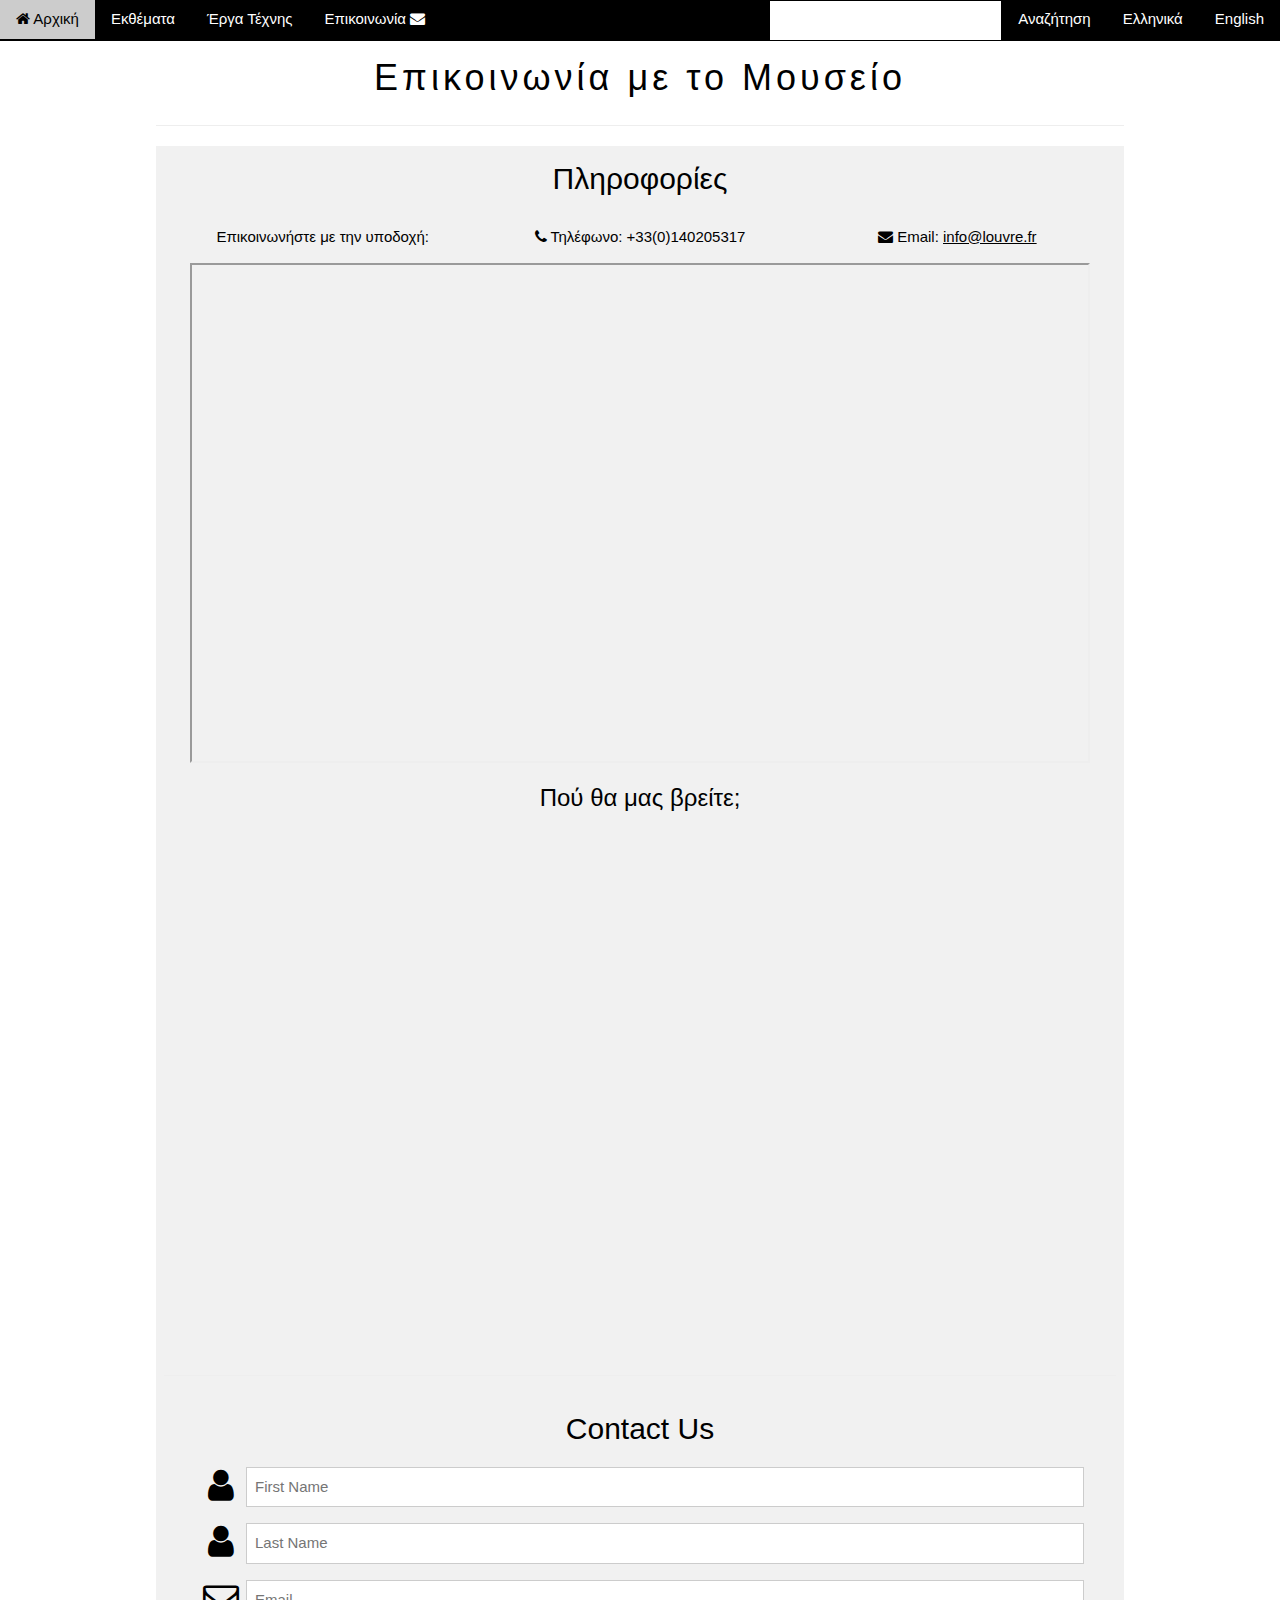
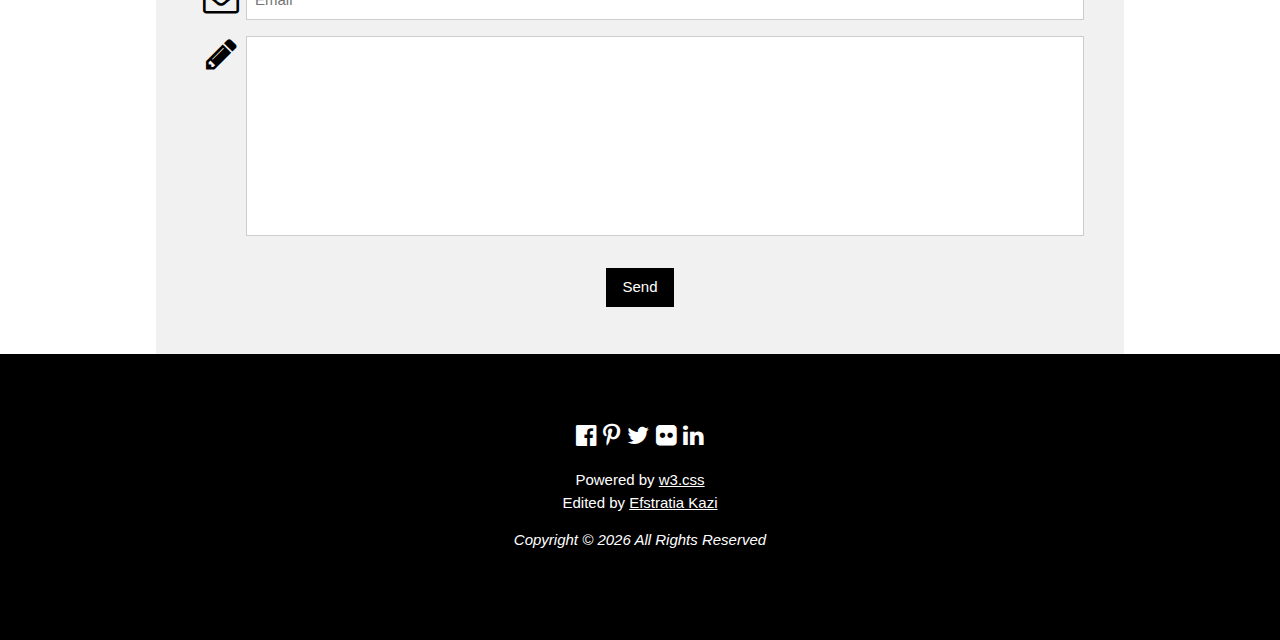
<file: html/contact.html>
<!DOCTYPE html>
<html lang="el">
	<head>
		<title>Eπικοινωνία</title>
		<meta charset="UTF-8">
		<meta name="viewport" content="width=device-width, initial-scale=1">
		<link rel="icon" href="../images/logo.ico" type="image/Iconic">
		<link rel="stylesheet" href="https://cdnjs.cloudflare.com/ajax/libs/font-awesome/4.6.3/css/font-awesome.min.css">
		 <link rel="stylesheet" type="text/css" href="../css/style.css"/>
		 <script src="../js/language.js"></script>
		<script src="../js/search.js"></script>
	</head>
	<body>
		<!-- Navigation -->
		<nav class="w3-bar w3-black">
			<!-- Home -->
			<a id="el" href="../index.html" class="w3-button w3-bar-item"><i class="fa fa-home"></i> Αρχική</a>
			<a id="en" href="../index.html" class="w3-button w3-bar-item"><i class="fa fa-home"></i> Home</a>
			<div class="w3-dropdown-hover">
			<button class="w3-button">Εκθέματα</button>
				 <div class="w3-dropdown-content w3-bar-block w3-card-4">
					<a id="el" href="aphrodite.html" class="w3-bar-item w3-button">Αφροδίτη της Μήλου</a>
					<a id="en" href="aphrodite.html" class="w3-bar-item w3-button">Αφροδίτη της Μήλου</a>
					<a id="el" href="nike.html" class="w3-bar-item w3-button">Nίκη της Σαμοθράκης</a>
					<a id="en" href="nike.html" class="w3-bar-item w3-button">Nίκη της Σαμοθράκης</a>
					<a id="el" href="artemis.html" class="w3-bar-item w3-button">Άρτεμις των Βερσαλλιών</a>
					<a id="en" href="artemis.html" class="w3-bar-item w3-button">Άρτεμις των Βερσαλλιών</a>
				</div>
			</div>
			<div class="w3-dropdown-hover">
			<button id="el" class="w3-button">Έργα Τέχνης</button>
			<button id="en" class="w3-button">Έργα Τέχνης</button>
			   <div class="w3-dropdown-content w3-bar-block w3-card-4">
					<a id="el" href="mona_lisa.html" class="w3-bar-item w3-button">Μόνα Λίζα</a>
					<a id="en" href="mona_lisa.html" class="w3-bar-item w3-button">Μόνα Λίζα</a>
					<a id="el" href="romano.html" class="w3-bar-item w3-button">Μάχη του Σαν Ρομάνο</a>
					<a id="en" href="romano.html" class="w3-bar-item w3-button">Μάχη του Σαν Ρομάνο</a>
					<a id="el" href="ares_and_aphrodite.html" class="w3-bar-item w3-button">Άρης και Αφροδίτη</a>
					<a id="en" href="ares_and_aphrodite.html" class="w3-bar-item w3-button">Άρης και Αφροδίτη</a>
				</div>
			 </div>
			<a id="el" class="w3-button w3-bar-item">Επικοινωνία <i class="fa fa-envelope"></i></a>
			<a id="en" class="w3-button w3-bar-item">Επικοινωνία <i class="fa fa-envelope"></i></a>
			<!-- Change language -->
			<div class="w3-right">
				<a class="button_lang current_lang w3-button w3-bar-item" id="el_click">Ελληνικά</a>
				<a class="button_lang w3-button w3-bar-item" id="en_click">English</a>
			</div>
			<!-- Search -->
			<div class="w3-right">
				<form id="f1" name="f1" action="javascript:void()" onSubmit="if(this.t1.value!=null && this.t1.value!='') parent.findString(this.t1.value);return false;">
					<input class="w3-bar-item w3-input w3-white w3-border w3-border-black w3-mobile" type="text" id="t1" name="t1">
					<input id="el" class="w3-bar-item w3-button" type="submit" name=b1 value="Αναζήτηση">
					<input id="en" class="w3-bar-item w3-button" type="submit" name=b1 value="Search">
				</form>
			</div>
		</nav>
		<!-- The battle of san romano Description -->
		<section class="w3-container w3-center w3-content" style="max-width:1000px">
			<h1 class="w3-wide">Επικοινωνία με το Μουσείο</h1>
			<hr>
			<!-- Information -->
			<section class="w3-row-padding w3-center w3-light-grey">
				<h2>Πληροφορίες</h2>
				<div class="w3-third">
					<p>Επικοινωνήστε με την υποδοχή:</p>
				</div>
				<div class="w3-third">
					<p><i class="fa fa-phone"></i> Τηλέφωνο: +33(0)140205317</p>
				</div>
				<div class="w3-third">
					<p><i class="fa fa-envelope"></i> Email:  <a href="mailto:info@louvre.fr">info@louvre.fr</a></p>
				</div>
				<iframe width="900" height="500" src="https://momento360.com/e/u/2c0ab16349ae4ab8b723ea11ae50aa16?utm_campaign=embed&utm_source=other&heading=102.52&pitch=11.25&field-of-view=75&size=medium"></iframe>
				<div>
					<h3>Πού θα μας βρείτε;</h3>
					<br>
					<iframe width="900" height="500" src="https://www.google.com/maps/embed?pb=!1m14!1m8!1m3!1d10499.496405115677!2d2.337644!3d48.8606111!3m2!1i1024!2i768!4f13.1!3m3!1m2!1s0x0%3A0xb975fcfa192f84d4!2zzpzOv8-Fz4POtc6vzr8gz4TOv8-FIM6bzr_Pjc6yz4HOv8-F!5e0!3m2!1sel!2sgr!4v1620222301590!5m2!1sel!2sgr" style="border:0;" allowfullscreen="" loading="lazy"></iframe>
					<hr>
				</div>
				<form action="/action_page.php" class="w3-container w3-light-grey w3-text-black w3-margin">
					<h2 class="w3-center">Contact Us</h2> 
					<div class="w3-row w3-section">
					  <div class="w3-col" style="width:50px"><i class="w3-xxlarge fa fa-user"></i></div>
						<div class="w3-rest">
						  <input class="w3-input w3-border" name="first" type="text" placeholder="First Name">
						</div>
					</div>
					<div class="w3-row w3-section">
					  <div class="w3-col" style="width:50px"><i class="w3-xxlarge fa fa-user"></i></div>
						<div class="w3-rest">
						  <input class="w3-input w3-border" name="last" type="text" placeholder="Last Name">
						</div>
					</div>
					<div class="w3-row w3-section">
					  <div class="w3-col" style="width:50px"><i class="w3-xxlarge fa fa-envelope-o"></i></div>
						<div class="w3-rest">
						  <input id="el" class="w3-input w3-border" name="email" type="text" placeholder="Email">
						</div>
					</div>
					<div class="w3-row w3-section">
					  <div class="w3-col" style="width:50px"><i class="w3-xxlarge fa fa-pencil"></i></div>
						<div class="w3-rest">
						  <input class="w3-input w3-border" name="message" type="text" style="height:200px">
						</div>
					</div>
					<p class="w3-center">
					<button class="w3-button w3-section w3-black w3-ripple"> Send </button>
					</p>
				</form>	
			</section>
		</section>
		<!-- Footer -->
		<footer class="w3-container w3-padding-64 w3-center w3-black w3-xlarge">
			<a href="https://el-gr.facebook.com/museedulouvre/" target="_blank"><i class="fa fa-facebook-official"></i></a>
			<a href="https://gr.pinterest.com/igori/musee-du-louvre-paris/" target="_blank"><i class="fa fa-pinterest-p"></i></a>
			<a href="https://twitter.com/museelouvre?lang=el" target="_blank"><i class="fa fa-twitter"></i></a>
			<a href="https://www.flickr.com/photos/29248605@N07/albums/72157665172547927/" target="_blank"><i class="fa fa-flickr"></i></a>
			<a href="https://www.linkedin.com/company/musee-du-louvre/" target="_blank"><i class="fa fa-linkedin"></i></a>
			<p class="w3-medium">
			Powered by <a href="https://www.w3schools.com/w3css/default.asp" target="_blank">w3.css</a> 
			<br>
			Edited by <a href = "mailto:ct20044@ct.aegean.gr">Efstratia Kazi</a>
			<address class="w3-medium">
				<p>Copyright &copy; <script>document.write(new Date().getFullYear())</script> All Rights Reserved</p>		
			</address>
			</p>
		</footer>
		<script>	
			// Language function
			var greek = document.getElementById('el_click'),
				english = document.getElementById('en_click'),
				el_txt = document.querySelectorAll('#el'),
				en_txt = document.querySelectorAll('#en'),
				nb_el = el_txt.length,
				nb_en = en_txt.length;
			greek.addEventListener('click', function() {
				langue(greek,english);
			}, false);
			english.addEventListener('click', function() {
			langue(english,greek);
			}, false);
			init();
		</script>
	</body>
</html>
</file>
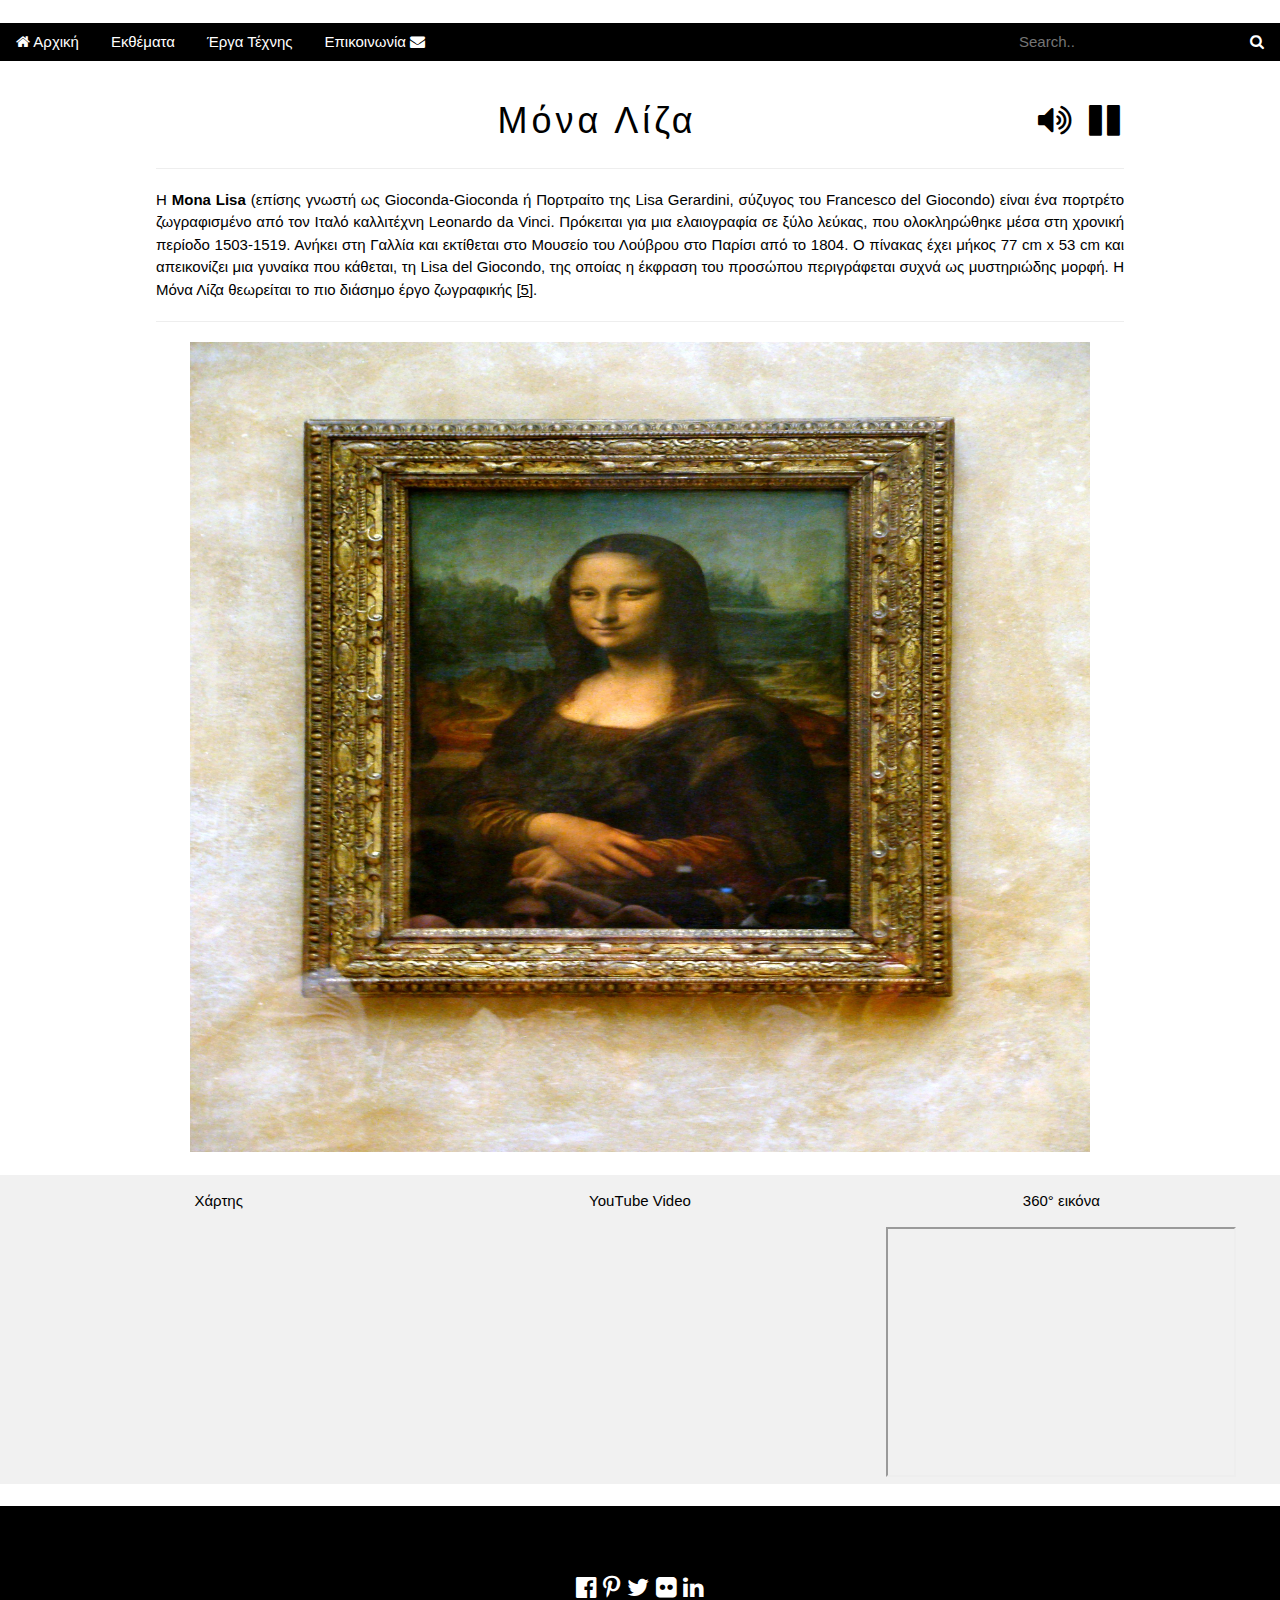
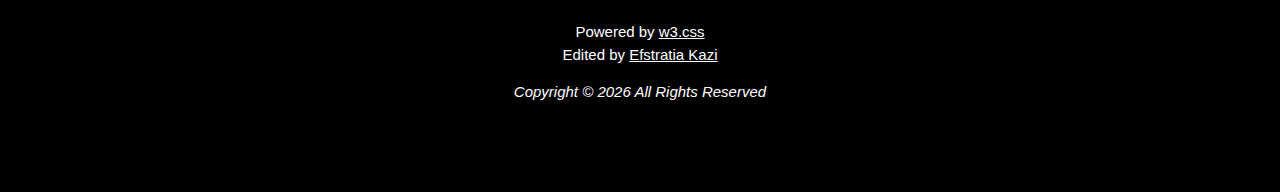
<file: html/mona_lisa.html>
<!DOCTYPE html>

<html lang="el">

	<head>
		<meta charset="UTF-8">
		<meta name="viewport" content="width=device-width, initial-scale=1">
		<title>Μόνα Λίζα</title>
		<link rel="icon" href="../images/logo.ico" type="image/Iconic">
		<link rel="stylesheet" href="https://cdnjs.cloudflare.com/ajax/libs/font-awesome/4.6.3/css/font-awesome.min.css">
		 <link rel="stylesheet" type="text/css" href="../css/style.css"/>
	</head>
	<body>
	​
		<!-- Navigation -->
		<nav class="w3-bar w3-black">
			<a href="../index.html" class="w3-button w3-bar-item"><i class="fa fa-home"></i> Αρχική</a>
			<div class="w3-dropdown-hover">
			<button class="w3-button">Εκθέματα</button>
				 <div class="w3-dropdown-content w3-bar-block w3-card-4">
					<a href="aphrodite.html" class="w3-bar-item w3-button">Αφροδίτη της Μήλου</a>
					<a href="nike.html" class="w3-bar-item w3-button">Nίκη της Σαμοθράκης</a>
					<a href="artemis.html" class="w3-bar-item w3-button">Άρτεμις των Βερσαλλιών</a>
				</div>
			</div>
			<div class="w3-dropdown-hover">
			<button class="w3-button">Έργα Τέχνης</button>
			   <div class="w3-dropdown-content w3-bar-block w3-card-4">
					<a href="#home" class="w3-bar-item w3-button">Μόνα Λίζα</a>
					<a href="romano.html" class="w3-bar-item w3-button">Μάχη του Σαν Ρομάνο</a>
					<a href="ares_and_aphrodite" class="w3-bar-item w3-button">Άρης και Αφροδίτη</a>
				</div>
			 </div>
			<a href="contact.html" class="w3-button w3-bar-item">Επικοινωνία <i class="fa fa-envelope"></i></a>
			<div class="w3-right">
				<input type="text" class="w3-bar-item w3-input w3-black w3-mobile" placeholder="Search.."><a href="#" class="w3-bar-item w3-button"><i class="fa fa-search"></i></a>
			</div>
		</nav>
		​
		<!-- Description -->
		<section class="w3-container w3-center w3-content" style="max-width:1000px">
			<h1 id="home" class="w3-wide">
				Μόνα Λίζα
				<audio id="player" src="../sounds/mona_lisa.mp3"></audio>
				<div class="w3-right">
				<a onclick="document.getElementById('player').play()"><i class='fa fa-volume-up fa-50x'></i></a>
				<a onclick="document.getElementById('player').pause()"><i class="fa fa-pause fa-50x"></i></a>
				</div>
			</h1>
			<hr>

			<p class="w3-justify">Η <b>Mona Lisa</b> (επίσης γνωστή ως Gioconda-Gioconda ή Πορτραίτο της Lisa Gerardini, σύζυγος του Francesco del Giocondo) είναι ένα πορτρέτο ζωγραφισμένο από τον Ιταλό καλλιτέχνη Leonardo da Vinci. Πρόκειται για μια ελαιογραφία σε ξύλο λεύκας, που ολοκληρώθηκε μέσα στη χρονική περίοδο 1503-1519. Ανήκει στη Γαλλία και εκτίθεται στο Μουσείο του Λούβρου στο Παρίσι από το 1804. Ο πίνακας έχει μήκος 77 cm x 53 cm και απεικονίζει μια γυναίκα που κάθεται, τη Lisa del Giocondo, της οποίας η έκφραση του προσώπου περιγράφεται συχνά ως μυστηριώδης μορφή. Η Μόνα Λίζα θεωρείται το πιο διάσημο έργο ζωγραφικής <a href="https://el.wikipedia.org/wiki/%CE%9C%CF%8C%CE%BD%CE%B1_%CE%9B%CE%AF%CE%B6%CE%B1" target="_blank">[5]</a>.</p>
			<hr>
			
			<img width="900" height="810" src="../images/mona.jpg">		
        </section>
		​
		<!-- Information -->
		<section class="w3-row-padding w3-center w3-light-grey">
			<div class="w3-third">
				<p>Χάρτης</p>
				<iframe width="350" height="250" src="https://www.google.com/maps/embed?pb=!1m14!1m8!1m3!1d10499.496405115677!2d2.337644!3d48.8606111!3m2!1i1024!2i768!4f13.1!3m3!1m2!1s0x0%3A0xb975fcfa192f84d4!2zzpzOv8-Fz4POtc6vzr8gz4TOv8-FIM6bzr_Pjc6yz4HOv8-F!5e0!3m2!1sel!2sgr!4v1620222301590!5m2!1sel!2sgr" style="border:0;" allowfullscreen="" loading="lazy"></iframe>
			</div>
			
			<div class="w3-third">
				<p>YouΤube Video</p>
                <iframe width="350" height="250" src="https://www.youtube.com/embed/v7IVQwmm7wQ" title="YouTube video player" frameborder="0" allow="accelerometer; autoplay; clipboard-write; encrypted-media; gyroscope; picture-in-picture" allowfullscreen></iframe>
            </div>
            <div class="w3-third">
				<p>360&deg εικόνα</p>
				<iframe width="350" height="250" src="https://momento360.com/e/u/d28e9471eef0458097faf40c6b5c986c?utm_campaign=embed&utm_source=other&heading=362.91&pitch=-36.72&field-of-view=75&size=medium"></iframe>
			</div>
		</section>
		​
		<!-- Footer -->
		<footer class="w3-container w3-padding-64 w3-center w3-black w3-xlarge">
			<a href="https://el-gr.facebook.com/museedulouvre/" target="_blank"><i class="fa fa-facebook-official"></i></a>
			<a href="https://gr.pinterest.com/igori/musee-du-louvre-paris/" target="_blank"><i class="fa fa-pinterest-p"></i></a>
			<a href="https://twitter.com/museelouvre?lang=el" target="_blank"><i class="fa fa-twitter"></i></a>
			<a href="https://www.flickr.com/photos/29248605@N07/albums/72157665172547927/" target="_blank"><i class="fa fa-flickr"></i></a>
			<a href="https://www.linkedin.com/company/musee-du-louvre/" target="_blank"><i class="fa fa-linkedin"></i></a>
			
			<p class="w3-medium">
			Powered by <a href="https://www.w3schools.com/w3css/default.asp" target="_blank">w3.css</a> 
			<br>
			Edited by <a href = "mailto:ct20044@ct.aegean.gr">Efstratia Kazi</a>
			
			<address class="w3-medium">
				<p>Copyright &copy; <script>document.write(new Date().getFullYear())</script> All Rights Reserved</p>		
			</address>
			</p>
		</footer>	
	</body>
</html>
</file>
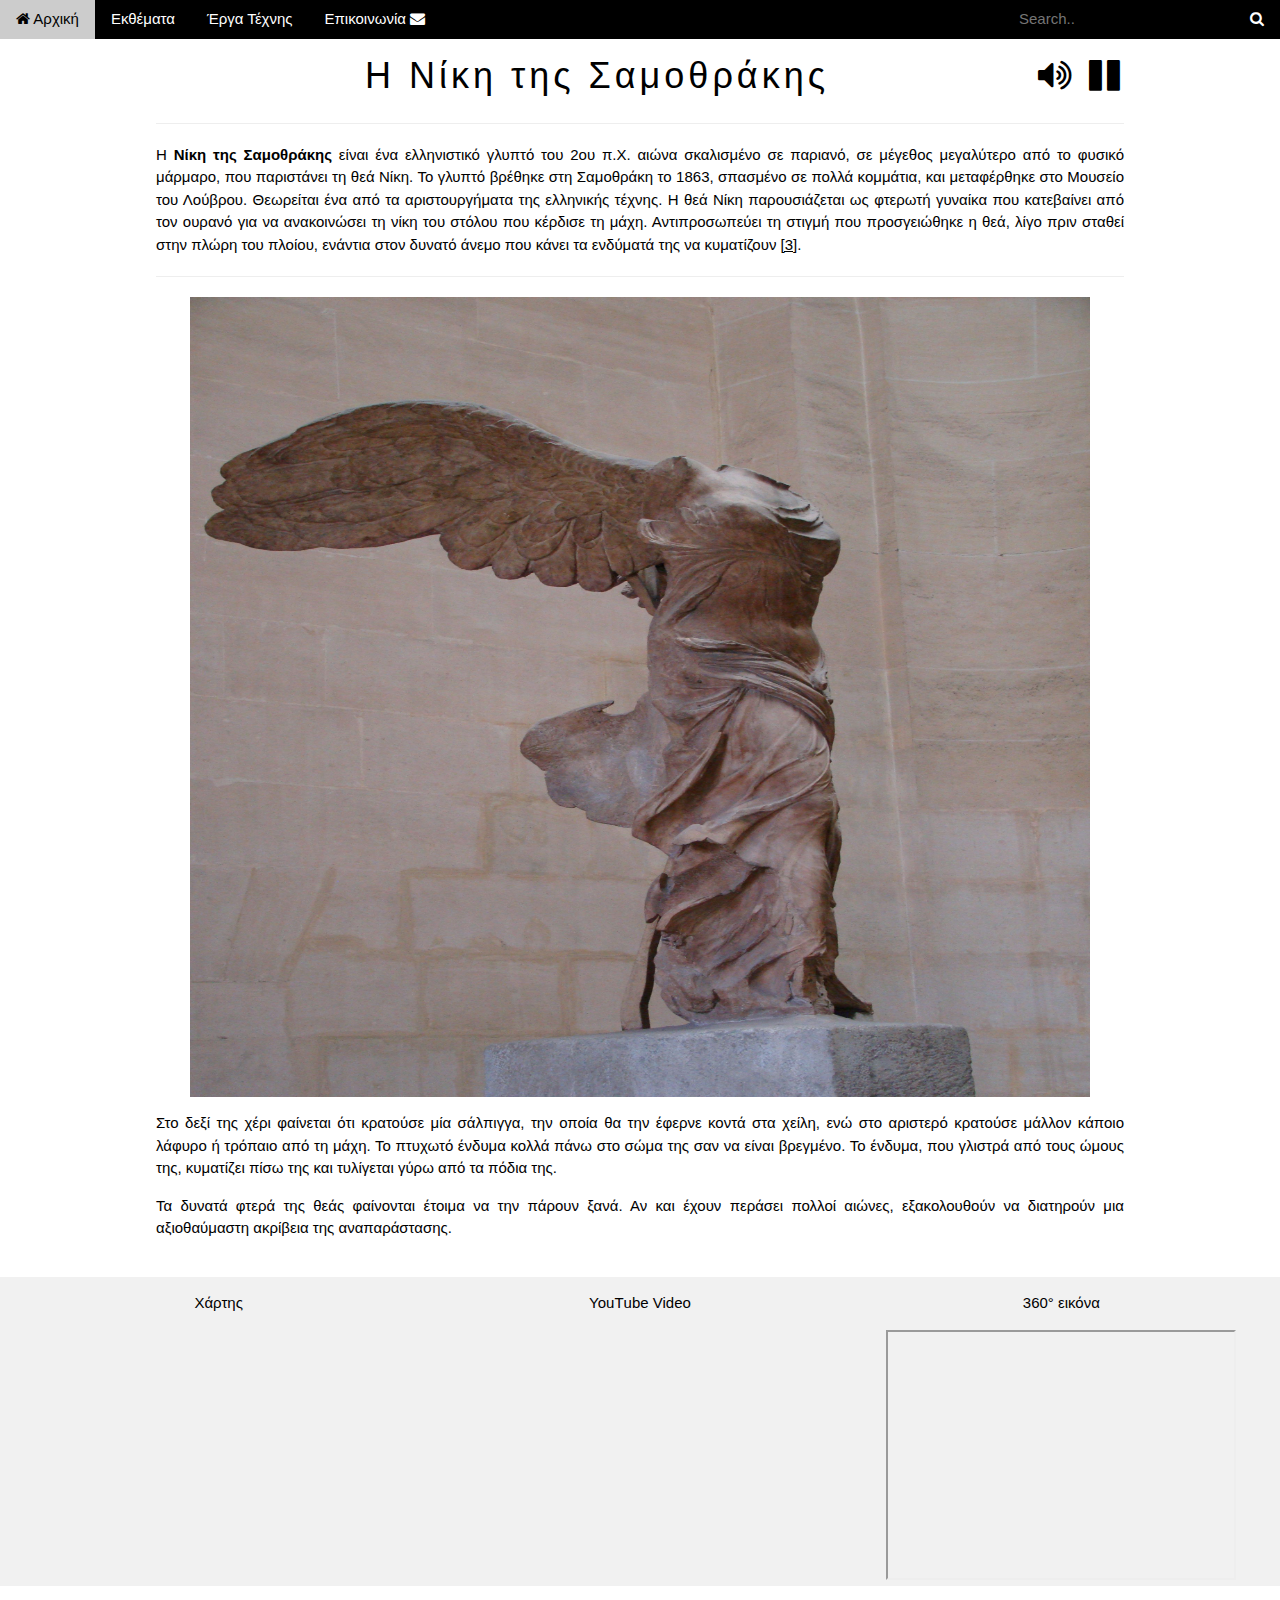
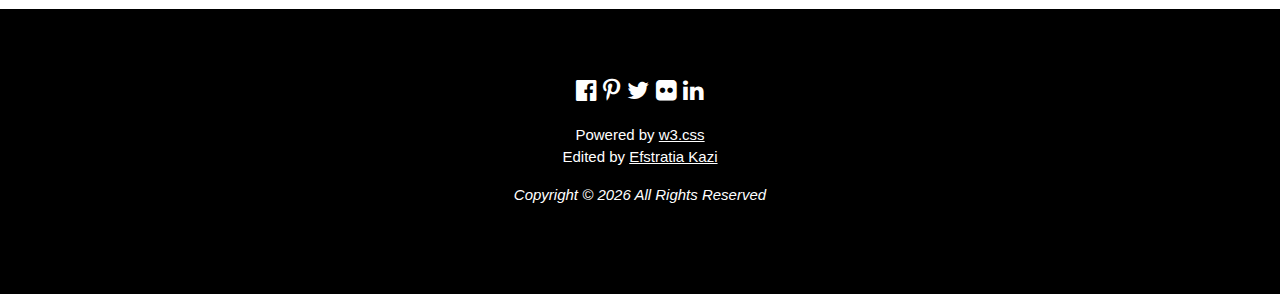
<file: html/nike.html>
<!DOCTYPE html>

<html lang="el">

	<head>
		<meta charset="UTF-8">
		<meta name="viewport" content="width=device-width, initial-scale=1">
		<title>Nίκη της Σαμοθράκης</title>
		<link rel="icon" href="../images/logo.ico" type="image/Iconic">
		<link rel="stylesheet" href="https://cdnjs.cloudflare.com/ajax/libs/font-awesome/4.6.3/css/font-awesome.min.css">
		 <link rel="stylesheet" type="text/css" href="../css/style.css"/>
	</head>
	<body>
		<!-- Navigation -->
		<nav class="w3-bar w3-black">
			<a href="../index.html" class="w3-button w3-bar-item"><i class="fa fa-home"></i> Αρχική</a>
			<div class="w3-dropdown-hover">
			<button class="w3-button">Εκθέματα</button>
				 <div class="w3-dropdown-content w3-bar-block w3-card-4">
					<a href="aphrodite.html" class="w3-bar-item w3-button">Αφροδίτη της Μήλου</a>
					<a href="#home" class="w3-bar-item w3-button">Nίκη της Σαμοθράκης</a>
					<a href="artemis.html" class="w3-bar-item w3-button">Άρτεμις των Βερσαλλιών</a>
				</div>
			</div>
			<div class="w3-dropdown-hover">
			<button class="w3-button">Έργα Τέχνης</button>
			   <div class="w3-dropdown-content w3-bar-block w3-card-4">
					<a href="mona_lisa.html" class="w3-bar-item w3-button">Μόνα Λίζα</a>
					<a href="romano.html" class="w3-bar-item w3-button">Μάχη του Σαν Ρομάνο</a>
					<a href="ares_and_aphrodite.html" class="w3-bar-item w3-button">Άρης και Αφροδίτη</a>
				</div>
			 </div>
			<a href="contact.html" class="w3-button w3-bar-item">Επικοινωνία <i class="fa fa-envelope"></i></a>
			<div class="w3-right">
				<input type="text" class="w3-bar-item w3-input w3-black w3-mobile" placeholder="Search.."><a href="#" class="w3-bar-item w3-button"><i class="fa fa-search"></i></a>
			</div>
		</nav>
		<!-- Description -->
		<section class="w3-container w3-center w3-content" style="max-width:1000px">
			<h1 id="home" class="w3-wide">
				H Νίκη της Σαμοθράκης
				<audio id="player" src="../sounds/nike.mp3"></audio>
				<div class="w3-right">
				<a onclick="document.getElementById('player').play()"><i class='fa fa-volume-up fa-50x'></i></a>
				<a onclick="document.getElementById('player').pause()"><i class="fa fa-pause fa-50x"></i></a>
				</div>
			</h1>
			<hr>

			<p class="w3-justify">Η <b>Νίκη της Σαμοθράκης</b> είναι ένα ελληνιστικό γλυπτό του 2ου π.Χ. αιώνα σκαλισμένο σε παριανό, σε μέγεθος μεγαλύτερο από το φυσικό μάρμαρο, που παριστάνει τη θεά Νίκη. Το γλυπτό βρέθηκε στη Σαμοθράκη το 1863, σπασμένο σε πολλά κομμάτια, και μεταφέρθηκε στο Μουσείο του Λούβρου. Θεωρείται ένα από τα αριστουργήματα της ελληνικής τέχνης. Η θεά Νίκη παρουσιάζεται ως φτερωτή γυναίκα που κατεβαίνει από τον ουρανό για να ανακοινώσει τη νίκη του στόλου που κέρδισε τη μάχη. Αντιπροσωπεύει τη στιγμή που προσγειώθηκε η θεά, λίγο πριν σταθεί στην πλώρη του πλοίου, ενάντια στον δυνατό άνεμο που κάνει τα ενδύματά της να κυματίζουν <a href="http://www.pi-schools.gr/lessons/aesthetics/eikastika/afises/index.php?id=14&v=1" target="_blank">[3]</a>.</p>
			<hr>
			
			<img width="900" height="800" src="../images/nike.jpg">
			
			<p class="w3-justify">Στο δεξί της χέρι φαίνεται ότι κρατούσε μία σάλπιγγα, την οποία θα την έφερνε κοντά στα χείλη, ενώ στο αριστερό κρατούσε μάλλον κάποιο λάφυρο ή τρόπαιο από τη μάχη. Το πτυχωτό ένδυμα κολλά πάνω στο σώμα της σαν να είναι βρεγμένο. Το ένδυμα, που γλιστρά από τους ώμους της, κυματίζει πίσω της και τυλίγεται γύρω από τα πόδια της.</p>
		
            <p class="w3-justify">Τα δυνατά φτερά της θεάς φαίνονται έτοιμα να την πάρουν ξανά. Αν και έχουν περάσει πολλοί αιώνες, εξακολουθούν να διατηρούν μια αξιοθαύμαστη ακρίβεια της αναπαράστασης.</p>
        </section>
		​
		<!-- Information -->
		<section class="w3-row-padding w3-center w3-light-grey">
			<div class="w3-third">
				<p>Χάρτης</p>
				<iframe width="350" height="250" src="https://www.google.com/maps/embed?pb=!1m14!1m8!1m3!1d10499.496405115677!2d2.337644!3d48.8606111!3m2!1i1024!2i768!4f13.1!3m3!1m2!1s0x0%3A0xb975fcfa192f84d4!2zzpzOv8-Fz4POtc6vzr8gz4TOv8-FIM6bzr_Pjc6yz4HOv8-F!5e0!3m2!1sel!2sgr!4v1620222301590!5m2!1sel!2sgr" style="border:0;" allowfullscreen="" loading="lazy"></iframe>
			</div>
			
			<div class="w3-third">
				<p>YouΤube Video</p>
                <iframe width="350" height="250" src="https://www.youtube.com/embed/t5I5m5V7_zM" title="YouTube video player" frameborder="0" allow="accelerometer; autoplay; clipboard-write; encrypted-media; gyroscope; picture-in-picture" allowfullscreen></iframe>
            </div>
            <div class="w3-third">
				<p>360&deg εικόνα</p>
				<iframe width="350" height="250" src="https://momento360.com/e/u/d28e9471eef0458097faf40c6b5c986c?utm_campaign=embed&utm_source=other&heading=362.91&pitch=-36.72&field-of-view=75&size=medium"></iframe>
			</div>
		</section>
		​
		<!-- Footer -->
		<footer class="w3-container w3-padding-64 w3-center w3-black w3-xlarge">
			<a href="https://el-gr.facebook.com/museedulouvre/" target="_blank"><i class="fa fa-facebook-official"></i></a>
			<a href="https://gr.pinterest.com/igori/musee-du-louvre-paris/" target="_blank"><i class="fa fa-pinterest-p"></i></a>
			<a href="https://twitter.com/museelouvre?lang=el" target="_blank"><i class="fa fa-twitter"></i></a>
			<a href="https://www.flickr.com/photos/29248605@N07/albums/72157665172547927/" target="_blank"><i class="fa fa-flickr"></i></a>
			<a href="https://www.linkedin.com/company/musee-du-louvre/" target="_blank"><i class="fa fa-linkedin"></i></a>
			
			<p class="w3-medium">
			Powered by <a href="https://www.w3schools.com/w3css/default.asp" target="_blank">w3.css</a> 
			<br>
			Edited by <a href = "mailto:ct20044@ct.aegean.gr">Efstratia Kazi</a>
			
			<address class="w3-medium">
				<p>Copyright &copy; <script>document.write(new Date().getFullYear())</script> All Rights Reserved</p>		
			</address>
			</p>
		</footer>	
	</body>
</html>
</file>
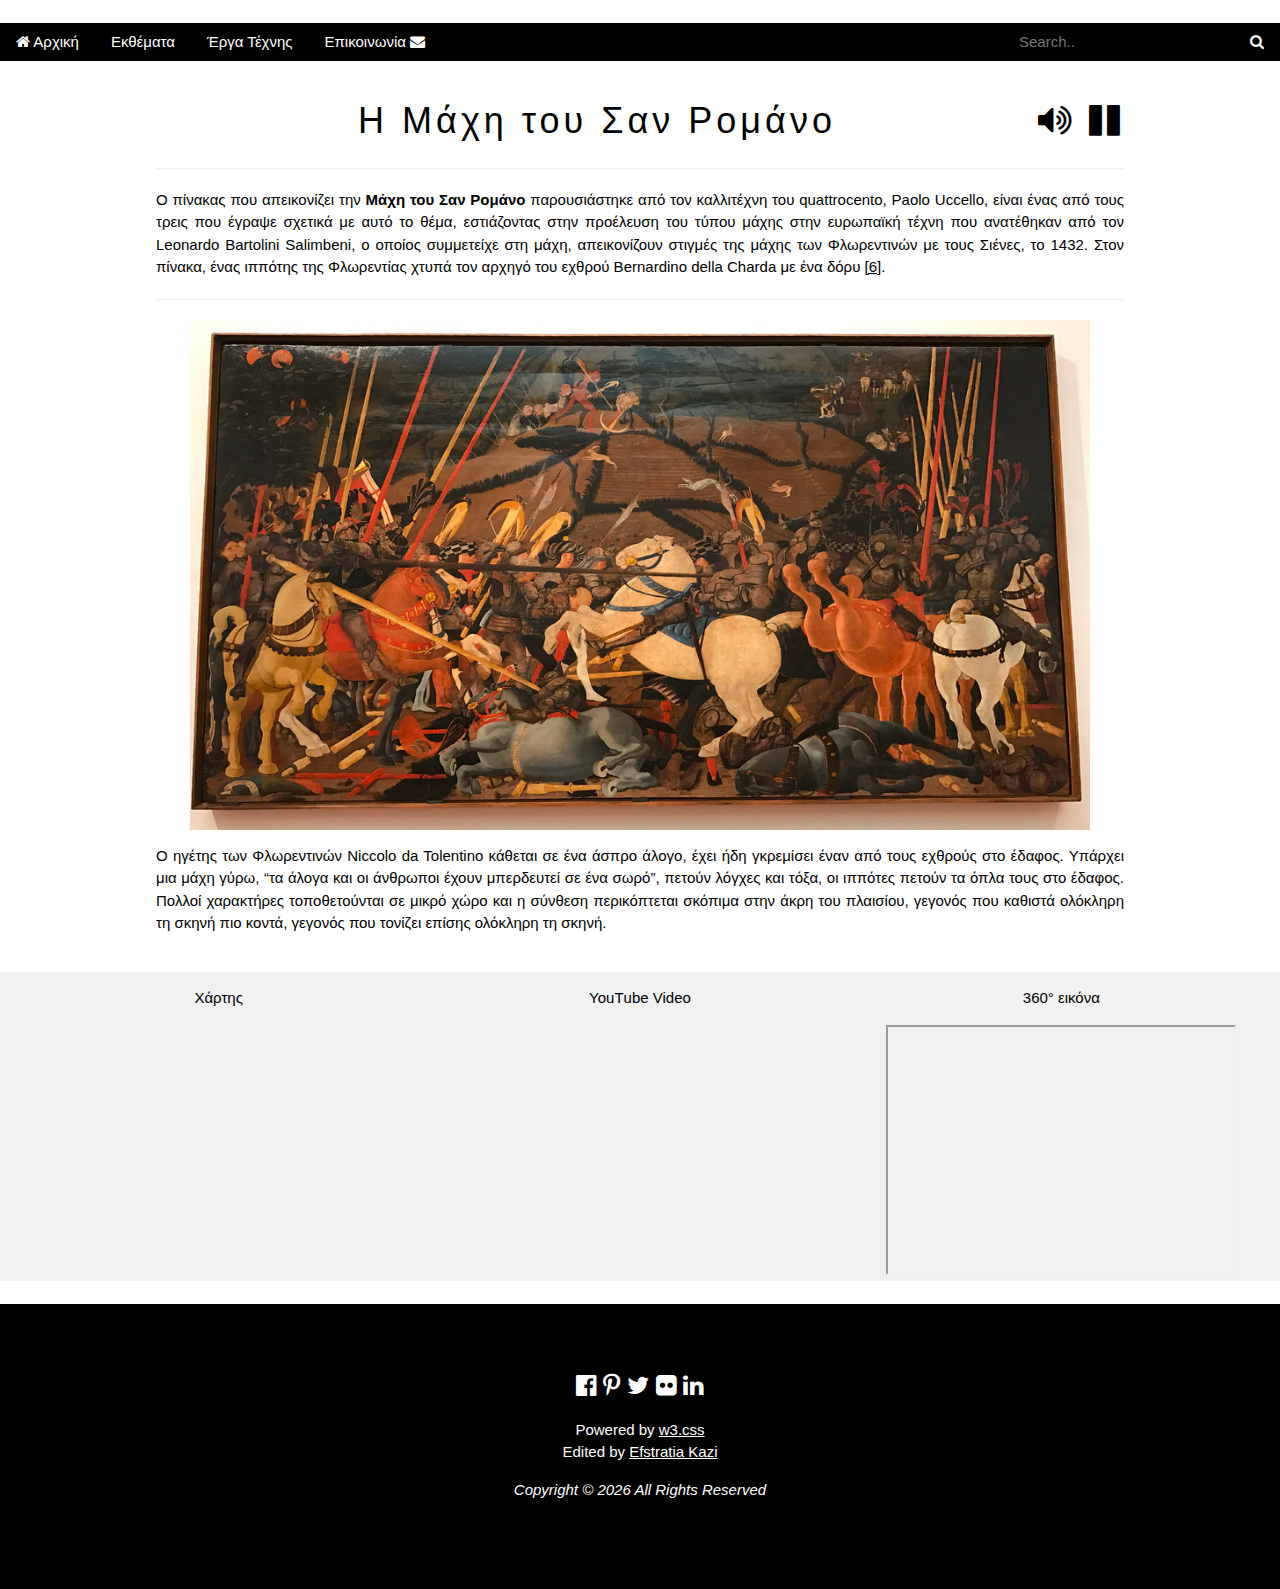
<file: html/romano.html>
<!DOCTYPE html>

<html lang="el">

	<head>
		<meta charset="UTF-8">
		<meta name="viewport" content="width=device-width, initial-scale=1">
		<title>Μάχη του Σαν Ρομάνο</title>
		<link rel="icon" href="../images/logo.ico" type="image/Iconic">
		<link rel="stylesheet" href="https://cdnjs.cloudflare.com/ajax/libs/font-awesome/4.6.3/css/font-awesome.min.css">
		 <link rel="stylesheet" type="text/css" href="../css/style.css"/>
	</head>
	<body>
	​
		<!-- Navigation -->
		<nav class="w3-bar w3-black">
			<a href="../index.html" class="w3-button w3-bar-item"><i class="fa fa-home"></i> Αρχική</a>
			<div class="w3-dropdown-hover">
			<button class="w3-button">Εκθέματα</button>
				 <div class="w3-dropdown-content w3-bar-block w3-card-4">
					<a href="aphrodite.html" class="w3-bar-item w3-button">Αφροδίτη της Μήλου</a>
					<a href="nike.html" class="w3-bar-item w3-button">Nίκη της Σαμοθράκης</a>
					<a href="artemis.html" class="w3-bar-item w3-button">Άρτεμις των Βερσαλλιών</a>
				</div>
			</div>
			<div class="w3-dropdown-hover">
			<button class="w3-button">Έργα Τέχνης</button>
			   <div class="w3-dropdown-content w3-bar-block w3-card-4">
					<a href="mona_lisa.html" class="w3-bar-item w3-button">Μόνα Λίζα</a>
					<a href="#home" class="w3-bar-item w3-button">Μάχη του Σαν Ρομάνο</a>
					<a href="ares_and_aphrodite.html" class="w3-bar-item w3-button">Άρης και Αφροδίτη</a>
				</div>
			 </div>
			<a href="contact.html" class="w3-button w3-bar-item">Επικοινωνία <i class="fa fa-envelope"></i></a>
			<div class="w3-right">
				<input type="text" class="w3-bar-item w3-input w3-black w3-mobile" placeholder="Search.."><a href="#" class="w3-bar-item w3-button"><i class="fa fa-search"></i></a>
			</div>
		</nav>
		​
		<!-- Description -->
		<section class="w3-container w3-center w3-content" style="max-width:1000px">
			<h1 id="home" class="w3-wide">
				H Μάχη του Σαν Ρομάνο
				<audio id="player" src="../sounds/romano.mp3"></audio>
				<div class="w3-right">
				<a onclick="document.getElementById('player').play()"><i class='fa fa-volume-up fa-50x'></i></a>
				<a onclick="document.getElementById('player').pause()"><i class="fa fa-pause fa-50x"></i></a>
				</div>
			</h1>
			<hr>

			<p class="w3-justify">Ο πίνακας που απεικονίζει την <b>Μάχη του Σαν Ρομάνο</b> παρουσιάστηκε από τον καλλιτέχνη του quattrocento, Paolo Uccello, είναι ένας από τους τρεις που έγραψε σχετικά με αυτό το θέμα, εστιάζοντας στην προέλευση του τύπου μάχης στην ευρωπαϊκή τέχνη που ανατέθηκαν από τον Leonardo Bartolini Salimbeni, ο οποίος συμμετείχε στη μάχη, απεικονίζουν στιγμές της μάχης των Φλωρεντινών με τους Σιένες, το 1432. Στον πίνακα, ένας ιππότης της Φλωρεντίας χτυπά τον αρχηγό του εχθρού Bernardino della Charda με ένα δόρυ <a href="https://gr.painting-planet.com/%CE%BC%CE%AC%CF%87%CE%B7-%CF%84%CE%BF%CF%85-%CF%83%CE%B1%CE%BD-%CF%81%CE%BF%CE%BC%CE%AC%CE%BD%CE%BF-paolo-uccello/" target="_blank">[6]</a>.</p>
			<hr>
			
			<img width="900" height="510" src="../images/romano.jpg">

            <p class="w3-justify">O ηγέτης των Φλωρεντινών Niccolo da Tolentino κάθεται σε ένα άσπρο άλογο, έχει ήδη γκρεμίσει έναν από τους εχθρούς στο έδαφος. Υπάρχει μια μάχη γύρω, “τα άλογα και οι άνθρωποι έχουν μπερδευτεί σε ένα σωρό”, πετούν λόγχες και τόξα, οι ιππότες πετούν τα όπλα τους στο έδαφος. Πολλοί χαρακτήρες τοποθετούνται σε μικρό χώρο και η σύνθεση περικόπτεται σκόπιμα στην άκρη του πλαισίου, γεγονός που καθιστά ολόκληρη τη σκηνή πιο κοντά, γεγονός που τονίζει επίσης ολόκληρη τη σκηνή.</p>
        </section>
		​
		<!-- Information -->
		<section class="w3-row-padding w3-center w3-light-grey">
			<div class="w3-third">
				<p>Χάρτης</p>
				<iframe width="350" height="250" src="https://www.google.com/maps/embed?pb=!1m14!1m8!1m3!1d10499.496405115677!2d2.337644!3d48.8606111!3m2!1i1024!2i768!4f13.1!3m3!1m2!1s0x0%3A0xb975fcfa192f84d4!2zzpzOv8-Fz4POtc6vzr8gz4TOv8-FIM6bzr_Pjc6yz4HOv8-F!5e0!3m2!1sel!2sgr!4v1620222301590!5m2!1sel!2sgr" style="border:0;" allowfullscreen="" loading="lazy"></iframe>
			</div>
			
			<div class="w3-third">
				<p>YouΤube Video</p>
                <iframe width="350" height="250" src="https://www.youtube.com/embed/p8Vasl3L5p8" title="YouTube video player" frameborder="0" allow="accelerometer; autoplay; clipboard-write; encrypted-media; gyroscope; picture-in-picture" allowfullscreen></iframe>
            </div>
            <div class="w3-third">
				<p>360&deg εικόνα</p>
				<iframe width="350" height="250" src="https://momento360.com/e/u/d28e9471eef0458097faf40c6b5c986c?utm_campaign=embed&utm_source=other&heading=362.91&pitch=-36.72&field-of-view=75&size=medium"></iframe>
			</div>
		</section>
		​
		<!-- Footer -->
		<footer class="w3-container w3-padding-64 w3-center w3-black w3-xlarge">
			<a href="https://el-gr.facebook.com/museedulouvre/" target="_blank"><i class="fa fa-facebook-official"></i></a>
			<a href="https://gr.pinterest.com/igori/musee-du-louvre-paris/" target="_blank"><i class="fa fa-pinterest-p"></i></a>
			<a href="https://twitter.com/museelouvre?lang=el" target="_blank"><i class="fa fa-twitter"></i></a>
			<a href="https://www.flickr.com/photos/29248605@N07/albums/72157665172547927/" target="_blank"><i class="fa fa-flickr"></i></a>
			<a href="https://www.linkedin.com/company/musee-du-louvre/" target="_blank"><i class="fa fa-linkedin"></i></a>
			
			<p class="w3-medium">
			Powered by <a href="https://www.w3schools.com/w3css/default.asp" target="_blank">w3.css</a> 
			<br>
			Edited by <a href = "mailto:ct20044@ct.aegean.gr">Efstratia Kazi</a>
			
			<address class="w3-medium">
				<p>Copyright &copy; <script>document.write(new Date().getFullYear())</script> All Rights Reserved</p>		
			</address>
			</p>
		</footer>	
	</body>
</html>
</file>
<file: css/slider.css>
@keyframes fade{
  from{
    opacity:0.4;
  }
  to{
    opacity:1;
  }
}


#slider{
  margin:0 auto;
  width:80%;
  overflow:hidden;
}

.slides{
  overflow:hidden;
  animation-name:fade;
  animation-duration:2s;
  display:none;
}

img{
  width:100%;
}

#dot{
  margin:0 auto;
  text-align:center;
}
.dot{
  display:inline-block;
  border-radius:50%;
  background:#d3d3d3;
  padding:8px;
  margin:10px 5px;
}

.active{
  background:rgb(100, 100, 100);
}

@media (max-width:567px){
  #slider{
    width:100%;

  }
}

#heading{
  display:block;
  text-align:center;
  font-size:2em;
  margin:10px 0px;

}
</file>
<file: css/style.css>
/* W3.CSS 4.15 December 2020 by Jan Egil and Borge Refsnes */
 html {
     box-sizing: border-box 
}
 *, *:before, *:after {
     box-sizing: inherit 
}
/* Extract from normalize.css by Nicolas Gallagher and Jonathan Neal git.io/normalize */
 html {
     -ms-text-size-adjust: 100%;
     -webkit-text-size-adjust: 100% 
}
 body {
     margin: 0 
}

 article, aside, details, figcaption, figure, footer, header, main, menu, nav, section {
     display: block 
}
 summary {
     display: list-item 
}
 audio, canvas, progress, video {
     display: inline-block 
}
 progress {
     vertical-align: baseline 
}
 audio:not([controls]) {
     display: none;
     height: 0 
}
 [hidden], template {
     display: none 
}
 a {
     background-color: transparent 
}
 a:active, a:hover {
     outline-width: 0 
}
 abbr[title] {
     border-bottom: none;
     text-decoration: underline;
     text-decoration: underline dotted 
}
 b, strong {
     font-weight: bolder 
}
 dfn {
     font-style: italic 
}
 mark {
     background: #ff0;
     color: #000 
}
 small {
     font-size: 80% 
}
 sub, sup {
     font-size: 75%;
     line-height: 0;
     position: relative;
     vertical-align: baseline 
}
 sub {
     bottom: -0.25em 
}
 sup {
     top: -0.5em 
}
 figure {
     margin: 1em 40px 
}
 img {
     border-style: none 
}
 code, kbd, pre, samp {
     font-family: monospace, monospace;
     font-size: 1em 
}
 hr {
     box-sizing: content-box;
     height: 0;
     overflow: visible 
}
 button, input, select, textarea, optgroup {
     font: inherit;
     margin: 0 
}
 optgroup {
     font-weight: bold 
}
 button, input {
     overflow: visible 
}
 button, select {
     text-transform: none 
}
 button, [type=button], [type=reset], [type=submit] {
     -webkit-appearance: button 
}
 button::-moz-focus-inner, [type=button]::-moz-focus-inner, [type=reset]::-moz-focus-inner, [type=submit]::-moz-focus-inner {
     border-style: none;
     padding: 0 
}
 button:-moz-focusring, [type=button]:-moz-focusring, [type=reset]:-moz-focusring, [type=submit]:-moz-focusring {
     outline: 1px dotted ButtonText 
}
 fieldset {
     border: 1px solid #c0c0c0;
     margin: 0 2px;
     padding: .35em .625em .75em 
}
 legend {
     color: inherit;
     display: table;
     max-width: 100%;
     padding: 0;
     white-space: normal 
}
 textarea {
     overflow: auto 
}
 [type=checkbox], [type=radio] {
     padding: 0 
}
 [type=number]::-webkit-inner-spin-button, [type=number]::-webkit-outer-spin-button {
     height: auto 
}
 [type=search] {
     -webkit-appearance: textfield;
     outline-offset: -2px 
}
 [type=search]::-webkit-search-decoration {
     -webkit-appearance: none 
}
 ::-webkit-file-upload-button {
     -webkit-appearance: button;
     font: inherit 
}
/* End extract */
 html, body {
     font-family: Verdana, sans-serif;
     font-size: 15px;
     line-height: 1.5 
}
 html {
     overflow-x: hidden 
}
 h1 {
     font-size: 36px 
}
 h2 {
     font-size: 30px 
}
 h3 {
     font-size: 24px 
}
 h4 {
     font-size: 20px 
}
 h5 {
     font-size: 18px 
}
 h6 {
     font-size: 16px 
}
 .w3-serif {
     font-family: serif 
}
 .w3-sans-serif {
     font-family: sans-serif 
}
 .w3-cursive {
     font-family: cursive 
}
 .w3-monospace {
     font-family: monospace 
}
 h1, h2, h3, h4, h5, h6 {
     font-family: "Segoe UI", Arial, sans-serif;
     font-weight: 400;
     margin: 10px 0 
}
 .w3-wide {
     letter-spacing: 4px 
}
 hr {
     border: 0;
     border-top: 1px solid #eee;
     margin: 20px 0 
}
 .w3-image {
     max-width: 100%;
     height: auto 
}
 img {
     vertical-align: middle 
}
 a {
     color: inherit 
}
 .w3-table, .w3-table-all {
     border-collapse: collapse;
     border-spacing: 0;
     width: 100%;
     display: table 
}
 .w3-table-all {
     border: 1px solid #ccc 
}
 .w3-bordered tr, .w3-table-all tr {
     border-bottom: 1px solid #ddd 
}
 .w3-striped tbody tr:nth-child(even) {
     background-color: #f1f1f1 
}
 .w3-table-all tr:nth-child(odd) {
     background-color: #fff 
}
 .w3-table-all tr:nth-child(even) {
     background-color: #f1f1f1 
}
 .w3-hoverable tbody tr:hover, .w3-ul.w3-hoverable li:hover {
     background-color: #ccc 
}
 .w3-centered tr th, .w3-centered tr td {
     text-align: center 
}
 .w3-table td, .w3-table th, .w3-table-all td, .w3-table-all th {
     padding: 8px 8px;
     display: table-cell;
     text-align: left;
     vertical-align: top 
}
 .w3-table th:first-child, .w3-table td:first-child, .w3-table-all th:first-child, .w3-table-all td:first-child {
     padding-left: 16px 
}
 .w3-btn, .w3-button {
     border: none;
     display: inline-block;
     padding: 8px 16px;
     vertical-align: middle;
     overflow: hidden;
     text-decoration: none;
     color: inherit;
     background-color: inherit;
     text-align: center;
     cursor: pointer;
     white-space: nowrap 
}
 .w3-btn:hover {
     box-shadow: 0 8px 16px 0 rgba(0, 0, 0, 0.2), 0 6px 20px 0 rgba(0, 0, 0, 0.19) 
}
 .w3-btn, .w3-button {
     -webkit-touch-callout: none;
     -webkit-user-select: none;
     -khtml-user-select: none;
     -moz-user-select: none;
     -ms-user-select: none;
     user-select: none 
}
 .w3-disabled, .w3-btn:disabled, .w3-button:disabled {
     cursor: not-allowed;
     opacity: 0.3 
}
 .w3-disabled *, :disabled * {
     pointer-events: none 
}
 .w3-btn.w3-disabled:hover, .w3-btn:disabled:hover {
     box-shadow: none 
}
 .w3-badge, .w3-tag {
     background-color: #000;
     color: #fff;
     display: inline-block;
     padding-left: 8px;
     padding-right: 8px;
     text-align: center 
}
 .w3-badge {
     border-radius: 50% 
}
 .w3-ul {
     list-style-type: none;
     padding: 0;
     margin: 0 
}
 .w3-ul li {
     padding: 8px 16px;
     border-bottom: 1px solid #ddd 
}
 .w3-ul li:last-child {
     border-bottom: none 
}
 .w3-tooltip, .w3-display-container {
     position: relative 
}
 .w3-tooltip .w3-text {
     display: none 
}
 .w3-tooltip:hover .w3-text {
     display: inline-block 
}
 .w3-ripple:active {
     opacity: 0.5 
}
 .w3-ripple {
     transition: opacity 0s 
}
 .w3-input {
     padding: 8px;
     display: block;
     border: none;
     border-bottom: 1px solid #ccc;
     width: 100% 
}
 .w3-select {
     padding: 9px 0;
     width: 100%;
     border: none;
     border-bottom: 1px solid #ccc 
}
 .w3-dropdown-click, .w3-dropdown-hover {
     position: relative;
     display: inline-block;
     cursor: pointer 
}
 .w3-dropdown-hover:hover .w3-dropdown-content {
     display: block 
}
 .w3-dropdown-hover:first-child, .w3-dropdown-click:hover {
     background-color: #ccc;
     color: #000 
}
 .w3-dropdown-hover:hover>.w3-button:first-child, .w3-dropdown-click:hover>.w3-button:first-child {
     background-color: #ccc;
     color: #000 
}
 .w3-dropdown-content {
     cursor: auto;
     color: #000;
     background-color: #fff;
     display: none;
     position: absolute;
     min-width: 160px;
     margin: 0;
     padding: 0;
     z-index: 1 
}
 .w3-check, .w3-radio {
     width: 24px;
     height: 24px;
     position: relative;
     top: 6px 
}
 .w3-sidebar {
     height: 100%;
     width: 200px;
     background-color: #fff;
     position: fixed!important;
     z-index: 1;
     overflow: auto 
}
 .w3-bar-block .w3-dropdown-hover, .w3-bar-block .w3-dropdown-click {
     width: 100% 
}
 .w3-bar-block .w3-dropdown-hover .w3-dropdown-content, .w3-bar-block .w3-dropdown-click .w3-dropdown-content {
     min-width: 100% 
}
 .w3-bar-block .w3-dropdown-hover .w3-button, .w3-bar-block .w3-dropdown-click .w3-button {
     width: 100%;
     text-align: left;
     padding: 8px 16px 
}
 .w3-main, #main {
     transition: margin-left .4s 
}
 .w3-modal {
     z-index: 3;
     display: none;
     padding-top: 100px;
     position: fixed;
     left: 0;
     top: 0;
     width: 100%;
     height: 100%;
     overflow: auto;
     background-color: rgb(0, 0, 0);
     background-color: rgba(0, 0, 0, 0.4) 
}
 .w3-modal-content {
     margin: auto;
     background-color: #fff;
     position: relative;
     padding: 0;
     outline: 0;
     width: 600px 
}
 .w3-bar {
     width: 100%;
     overflow: hidden 
}
 .w3-center .w3-bar {
     display: inline-block;
     width: auto 
}
 .w3-bar .w3-bar-item {
     padding: 8px 16px;
     float: left;
     width: auto;
     border: none;
     display: block;
     outline: 0 
}
 .w3-bar .w3-dropdown-hover, .w3-bar .w3-dropdown-click {
     position: static;
     float: left 
}
 .w3-bar .w3-button {
     white-space: normal 
}
 .w3-bar-block .w3-bar-item {
     width: 100%;
     display: block;
     padding: 8px 16px;
     text-align: left;
     border: none;
     white-space: normal;
     float: none;
     outline: 0 
}
 .w3-bar-block.w3-center .w3-bar-item {
     text-align: center 
}
 .w3-block {
     display: block;
     width: 100% 
}
 .w3-responsive {
     display: block;
     overflow-x: auto 
}
 .w3-container:after, .w3-container:before, .w3-panel:after, .w3-panel:before, .w3-row:after, .w3-row:before, .w3-row-padding:after, .w3-row-padding:before, .w3-cell-row:before, .w3-cell-row:after, .w3-clear:after, .w3-clear:before, .w3-bar:before, .w3-bar:after {
     content: "";
     display: table;
     clear: both 
}
 .w3-col, .w3-half, .w3-third, .w3-twothird, .w3-threequarter, .w3-quarter {
     float: left;
     width: 100% 
}
 .w3-col.s1 {
     width: 8.33333% 
}
 .w3-col.s2 {
     width: 16.66666% 
}
 .w3-col.s3 {
     width: 24.99999% 
}
 .w3-col.s4 {
     width: 33.33333% 
}
 .w3-col.s5 {
     width: 41.66666% 
}
 .w3-col.s6 {
     width: 49.99999% 
}
 .w3-col.s7 {
     width: 58.33333% 
}
 .w3-col.s8 {
     width: 66.66666% 
}
 .w3-col.s9 {
     width: 74.99999% 
}
 .w3-col.s10 {
     width: 83.33333% 
}
 .w3-col.s11 {
     width: 91.66666% 
}
 .w3-col.s12 {
     width: 99.99999% 
}
 @media (min-width:601px) {
     .w3-col.m1 {
         width: 8.33333% 
    }
     .w3-col.m2 {
         width: 16.66666% 
    }
     .w3-col.m3, .w3-quarter {
         width: 24.99999% 
    }
     .w3-col.m4, .w3-third {
         width: 33.33333% 
    }
     .w3-col.m5 {
         width: 41.66666% 
    }
     .w3-col.m6, .w3-half {
         width: 49.99999% 
    }
     .w3-col.m7 {
         width: 58.33333% 
    }
     .w3-col.m8, .w3-twothird {
         width: 66.66666% 
    }
     .w3-col.m9, .w3-threequarter {
         width: 74.99999% 
    }
     .w3-col.m10 {
         width: 83.33333% 
    }
     .w3-col.m11 {
         width: 91.66666% 
    }
     .w3-col.m12 {
         width: 99.99999% 
    }
}
 @media (min-width:993px) {
     .w3-col.l1 {
         width: 8.33333% 
    }
     .w3-col.l2 {
         width: 16.66666% 
    }
     .w3-col.l3 {
         width: 24.99999% 
    }
     .w3-col.l4 {
         width: 33.33333% 
    }
     .w3-col.l5 {
         width: 41.66666% 
    }
     .w3-col.l6 {
         width: 49.99999% 
    }
     .w3-col.l7 {
         width: 58.33333% 
    }
     .w3-col.l8 {
         width: 66.66666% 
    }
     .w3-col.l9 {
         width: 74.99999% 
    }
     .w3-col.l10 {
         width: 83.33333% 
    }
     .w3-col.l11 {
         width: 91.66666% 
    }
     .w3-col.l12 {
         width: 99.99999% 
    }
}
 .w3-rest {
     overflow: hidden 
}
 .w3-stretch {
     margin-left: -16px;
     margin-right: -16px 
}
 .w3-content, .w3-auto {
     margin-left: auto;
     margin-right: auto 
}
 .w3-content {
     max-width: 980px 
}
 .w3-auto {
     max-width: 1140px 
}
 .w3-cell-row {
     display: table;
     width: 100% 
}
 .w3-cell {
     display: table-cell 
}
 .w3-cell-top {
     vertical-align: top 
}
 .w3-cell-middle {
     vertical-align: middle 
}
 .w3-cell-bottom {
     vertical-align: bottom 
}
 .w3-hide {
     display: none!important 
}
 .w3-show-block, .w3-show {
     display: block!important 
}
 .w3-show-inline-block {
     display: inline-block!important 
}
 @media (max-width:1205px) {
     .w3-auto {
         max-width: 95% 
    }
}
 @media (max-width:600px) {
     .w3-modal-content {
         margin: 0 10px;
         width: auto!important 
    }
     .w3-modal {
         padding-top: 30px 
    }
     .w3-dropdown-hover.w3-mobile .w3-dropdown-content, .w3-dropdown-click.w3-mobile .w3-dropdown-content {
         position: relative 
    }
     .w3-hide-small {
         display: none!important 
    }
     .w3-mobile {
         display: block;
         width: 100%!important 
    }
     .w3-bar-item.w3-mobile, .w3-dropdown-hover.w3-mobile, .w3-dropdown-click.w3-mobile {
         text-align: center 
    }
     .w3-dropdown-hover.w3-mobile, .w3-dropdown-hover.w3-mobile .w3-btn, .w3-dropdown-hover.w3-mobile .w3-button, .w3-dropdown-click.w3-mobile, .w3-dropdown-click.w3-mobile .w3-btn, .w3-dropdown-click.w3-mobile .w3-button {
         width: 100% 
    }
}
 @media (max-width:768px) {
     .w3-modal-content {
         width: 500px 
    }
     .w3-modal {
         padding-top: 50px 
    }
}
 @media (min-width:993px) {
     .w3-modal-content {
         width: 900px 
    }
     .w3-hide-large {
         display: none!important 
    }
     .w3-sidebar.w3-collapse {
         display: block!important 
    }
}
 @media (max-width:992px) and (min-width:601px) {
     .w3-hide-medium {
         display: none!important 
    }
}
 @media (max-width:992px) {
     .w3-sidebar.w3-collapse {
         display: none 
    }
     .w3-main {
         margin-left: 0!important;
         margin-right: 0!important 
    }
     .w3-auto {
         max-width: 100% 
    }
}
 .w3-top, .w3-bottom {
     position: fixed;
     width: 100%;
     z-index: 1 
}
 .w3-top {
     top: 0 
}
 .w3-bottom {
     bottom: 0 
}
 .w3-overlay {
     position: fixed;
     display: none;
     width: 100%;
     height: 100%;
     top: 0;
     left: 0;
     right: 0;
     bottom: 0;
     background-color: rgba(0, 0, 0, 0.5);
     z-index: 2 
}
 .w3-display-topleft {
     position: absolute;
     left: 0;
     top: 0 
}
 .w3-display-topright {
     position: absolute;
     right: 0;
     top: 0 
}
 .w3-display-bottomleft {
     position: absolute;
     left: 0;
     bottom: 0 
}
 .w3-display-bottomright {
     position: absolute;
     right: 0;
     bottom: 0 
}
 .w3-display-middle {
     position: absolute;
     top: 50%;
     left: 50%;
     transform: translate(-50%, -50%);
     -ms-transform: translate(-50%, -50%) 
}
 .w3-display-left {
     position: absolute;
     top: 50%;
     left: 0%;
     transform: translate(0%, -50%);
     -ms-transform: translate(-0%, -50%) 
}
 .w3-display-right {
     position: absolute;
     top: 50%;
     right: 0%;
     transform: translate(0%, -50%);
     -ms-transform: translate(0%, -50%) 
}
 .w3-display-topmiddle {
     position: absolute;
     left: 50%;
     top: 0;
     transform: translate(-50%, 0%);
     -ms-transform: translate(-50%, 0%) 
}
 .w3-display-bottommiddle {
     position: absolute;
     left: 50%;
     bottom: 0;
     transform: translate(-50%, 0%);
     -ms-transform: translate(-50%, 0%) 
}
 .w3-display-container:hover .w3-display-hover {
     display: block 
}
 .w3-display-container:hover span.w3-display-hover {
     display: inline-block 
}
 .w3-display-hover {
     display: none 
}
 .w3-display-position {
     position: absolute 
}
 .w3-circle {
     border-radius: 50% 
}
 .w3-round-small {
     border-radius: 2px 
}
 .w3-round, .w3-round-medium {
     border-radius: 4px 
}
 .w3-round-large {
     border-radius: 8px 
}
 .w3-round-xlarge {
     border-radius: 16px 
}
 .w3-round-xxlarge {
     border-radius: 32px 
}
 .w3-row-padding, .w3-row-padding>.w3-half, .w3-row-padding>.w3-third, .w3-row-padding>.w3-twothird, .w3-row-padding>.w3-threequarter, .w3-row-padding>.w3-quarter, .w3-row-padding>.w3-col {
     padding: 0 8px 
}
 .w3-container, .w3-panel {
     padding: 0.01em 16px 
}
 .w3-panel {
     margin-top: 16px;
     margin-bottom: 16px 
}
 .w3-code, .w3-codespan {
     font-family: Consolas, "courier new";
     font-size: 16px 
}
 .w3-code {
     width: auto;
     background-color: #fff;
     padding: 8px 12px;
     border-left: 4px solid #4CAF50;
     word-wrap: break-word 
}
 .w3-codespan {
     color: crimson;
     background-color: #f1f1f1;
     padding-left: 4px;
     padding-right: 4px;
     font-size: 110% 
}
 .w3-card, .w3-card-2 {
     box-shadow: 0 2px 5px 0 rgba(0, 0, 0, 0.16), 0 2px 10px 0 rgba(0, 0, 0, 0.12) 
}
 .w3-card-4, .w3-hover-shadow:hover {
     box-shadow: 0 4px 10px 0 rgba(0, 0, 0, 0.2), 0 4px 20px 0 rgba(0, 0, 0, 0.19) 
}
 .w3-spin {
     animation: w3-spin 2s infinite linear 
}
 @keyframes w3-spin {
     0% {
         transform: rotate(0deg) 
    }
     100% {
         transform: rotate(359deg) 
    }
}
 .w3-animate-fading {
     animation: fading 10s infinite 
}
 @keyframes fading {
     0% {
         opacity: 0 
    }
     50% {
         opacity: 1 
    }
     100% {
         opacity: 0 
    }
}
 .w3-animate-opacity {
     animation: opac 0.8s 
}
 @keyframes opac {
     from {
         opacity: 0 
    }
     to {
         opacity: 1 
    }
}
 .w3-animate-top {
     position: relative;
     animation: animatetop 0.4s 
}
 @keyframes animatetop {
     from {
         top: -300px;
         opacity: 0 
    }
     to {
         top: 0;
         opacity: 1 
    }
}
 .w3-animate-left {
     position: relative;
     animation: animateleft 0.4s 
}
 @keyframes animateleft {
     from {
         left: -300px;
         opacity: 0 
    }
     to {
         left: 0;
         opacity: 1 
    }
}
 .w3-animate-right {
     position: relative;
     animation: animateright 0.4s 
}
 @keyframes animateright {
     from {
         right: -300px;
         opacity: 0 
    }
     to {
         right: 0;
         opacity: 1 
    }
}
 .w3-animate-bottom {
     position: relative;
     animation: animatebottom 0.4s 
}
 @keyframes animatebottom {
     from {
         bottom: -300px;
         opacity: 0 
    }
     to {
         bottom: 0;
         opacity: 1 
    }
}
 .w3-animate-zoom {
     animation: animatezoom 0.6s 
}
 @keyframes animatezoom {
     from {
         transform: scale(0) 
    }
     to {
         transform: scale(1) 
    }
}
 .w3-animate-input {
     transition: width 0.4s ease-in-out 
}
 .w3-animate-input:focus {
     width: 100%!important 
}
 .w3-opacity, .w3-hover-opacity:hover {
     opacity: 0.60 
}
 .w3-opacity-off, .w3-hover-opacity-off:hover {
     opacity: 1 
}
 .w3-opacity-max {
     opacity: 0.25 
}
 .w3-opacity-min {
     opacity: 0.75 
}
 .w3-greyscale-max, .w3-grayscale-max, .w3-hover-greyscale:hover, .w3-hover-grayscale:hover {
     filter: grayscale(100%) 
}
 .w3-greyscale, .w3-grayscale {
     filter: grayscale(75%) 
}
 .w3-greyscale-min, .w3-grayscale-min {
     filter: grayscale(50%) 
}
 .w3-sepia {
     filter: sepia(75%) 
}
 .w3-sepia-max, .w3-hover-sepia:hover {
     filter: sepia(100%) 
}
 .w3-sepia-min {
     filter: sepia(50%) 
}
 .w3-tiny {
     font-size: 10px!important 
}
 .w3-small {
     font-size: 12px!important 
}
 .w3-medium {
     font-size: 15px!important 
}
 .w3-large {
     font-size: 18px!important 
}
 .w3-xlarge {
     font-size: 24px!important 
}
 .w3-xxlarge {
     font-size: 36px!important 
}
 .w3-xxxlarge {
     font-size: 48px!important 
}
 .w3-jumbo {
     font-size: 64px!important 
}
 .w3-left-align {
     text-align: left!important 
}
 .w3-right-align {
     text-align: right!important 
}
 .w3-justify {
     text-align: justify!important 
}
 .w3-center {
     text-align: center!important 
}
 .w3-border-0 {
     border: 0!important 
}
 .w3-border {
     border: 1px solid #ccc!important 
}
 .w3-border-top {
     border-top: 1px solid #ccc!important 
}
 .w3-border-bottom {
     border-bottom: 1px solid #ccc!important 
}
 .w3-border-left {
     border-left: 1px solid #ccc!important 
}
 .w3-border-right {
     border-right: 1px solid #ccc!important 
}
 .w3-topbar {
     border-top: 6px solid #ccc!important 
}
 .w3-bottombar {
     border-bottom: 6px solid #ccc!important 
}
 .w3-leftbar {
     border-left: 6px solid #ccc!important 
}
 .w3-rightbar {
     border-right: 6px solid #ccc!important 
}
 .w3-section, .w3-code {
     margin-top: 16px!important;
     margin-bottom: 16px!important 
}
 .w3-margin {
     margin: 16px!important 
}
 .w3-margin-top {
     margin-top: 16px!important 
}
 .w3-margin-bottom {
     margin-bottom: 16px!important 
}
 .w3-margin-left {
     margin-left: 16px!important 
}
 .w3-margin-right {
     margin-right: 16px!important 
}
 .w3-padding-small {
     padding: 4px 8px!important 
}
 .w3-padding {
     padding: 8px 16px!important 
}
 .w3-padding-large {
     padding: 12px 24px!important 
}
 .w3-padding-16 {
     padding-top: 16px!important;
     padding-bottom: 16px!important 
}
 .w3-padding-24 {
     padding-top: 24px!important;
     padding-bottom: 24px!important 
}
 .w3-padding-32 {
     padding-top: 32px!important;
     padding-bottom: 32px!important 
}
 .w3-padding-48 {
     padding-top: 48px!important;
     padding-bottom: 48px!important 
}
 .w3-padding-64 {
     padding-top: 64px!important;
     padding-bottom: 64px!important 
}
 .w3-padding-top-64 {
     padding-top: 64px!important 
}
 .w3-padding-top-48 {
     padding-top: 48px!important 
}
 .w3-padding-top-32 {
     padding-top: 32px!important 
}
 .w3-padding-top-24 {
     padding-top: 24px!important 
}
 .w3-left {
     float: left!important 
}
 .w3-right {
     float: right!important 
}
 .w3-button:hover {
     color: #000!important;
     background-color: #ccc!important 
}
 .w3-transparent, .w3-hover-none:hover {
     background-color: transparent!important 
}
 .w3-hover-none:hover {
     box-shadow: none!important 
}
/* Colors */
 .w3-amber, .w3-hover-amber:hover {
     color: #000!important;
     background-color: #ffc107!important 
}
 .w3-aqua, .w3-hover-aqua:hover {
     color: #000!important;
     background-color: #00ffff!important 
}
 .w3-blue, .w3-hover-blue:hover {
     color: #fff!important;
     background-color: #2196F3!important 
}
 .w3-light-blue, .w3-hover-light-blue:hover {
     color: #000!important;
     background-color: #87CEEB!important 
}
 .w3-brown, .w3-hover-brown:hover {
     color: #fff!important;
     background-color: #795548!important 
}
 .w3-cyan, .w3-hover-cyan:hover {
     color: #000!important;
     background-color: #00bcd4!important 
}
 .w3-blue-grey, .w3-hover-blue-grey:hover, .w3-blue-gray, .w3-hover-blue-gray:hover {
     color: #fff!important;
     background-color: #607d8b!important 
}
 .w3-green, .w3-hover-green:hover {
     color: #fff!important;
     background-color: #4CAF50!important 
}
 .w3-light-green, .w3-hover-light-green:hover {
     color: #000!important;
     background-color: #8bc34a!important 
}
 .w3-indigo, .w3-hover-indigo:hover {
     color: #fff!important;
     background-color: #3f51b5!important 
}
 .w3-khaki, .w3-hover-khaki:hover {
     color: #000!important;
     background-color: #f0e68c!important 
}
 .w3-lime, .w3-hover-lime:hover {
     color: #000!important;
     background-color: #cddc39!important 
}
 .w3-orange, .w3-hover-orange:hover {
     color: #000!important;
     background-color: #ff9800!important 
}
 .w3-deep-orange, .w3-hover-deep-orange:hover {
     color: #fff!important;
     background-color: #ff5722!important 
}
 .w3-pink, .w3-hover-pink:hover {
     color: #fff!important;
     background-color: #e91e63!important 
}
 .w3-purple, .w3-hover-purple:hover {
     color: #fff!important;
     background-color: #9c27b0!important 
}
 .w3-deep-purple, .w3-hover-deep-purple:hover {
     color: #fff!important;
     background-color: #673ab7!important 
}
 .w3-red, .w3-hover-red:hover {
     color: #fff!important;
     background-color: #f44336!important 
}
 .w3-sand, .w3-hover-sand:hover {
     color: #000!important;
     background-color: #fdf5e6!important 
}
 .w3-teal, .w3-hover-teal:hover {
     color: #fff!important;
     background-color: #009688!important 
}
 .w3-yellow, .w3-hover-yellow:hover {
     color: #000!important;
     background-color: #ffeb3b!important 
}
 .w3-white, .w3-hover-white:hover {
     color: #000!important;
     background-color: #fff!important 
}
 .w3-black, .w3-hover-black:hover {
     color: #fff!important;
     background-color: #000!important 
}
 .w3-grey, .w3-hover-grey:hover, .w3-gray, .w3-hover-gray:hover {
     color: #000!important;
     background-color: #9e9e9e!important 
}
 .w3-light-grey, .w3-hover-light-grey:hover, .w3-light-gray, .w3-hover-light-gray:hover {
     color: #000!important;
     background-color: #f1f1f1!important 
}
 .w3-dark-grey, .w3-hover-dark-grey:hover, .w3-dark-gray, .w3-hover-dark-gray:hover {
     color: #fff!important;
     background-color: #616161!important 
}
 .w3-pale-red, .w3-hover-pale-red:hover {
     color: #000!important;
     background-color: #ffdddd!important 
}
 .w3-pale-green, .w3-hover-pale-green:hover {
     color: #000!important;
     background-color: #ddffdd!important 
}
 .w3-pale-yellow, .w3-hover-pale-yellow:hover {
     color: #000!important;
     background-color: #ffffcc!important 
}
 .w3-pale-blue, .w3-hover-pale-blue:hover {
     color: #000!important;
     background-color: #ddffff!important 
}
 .w3-text-amber, .w3-hover-text-amber:hover {
     color: #ffc107!important 
}
 .w3-text-aqua, .w3-hover-text-aqua:hover {
     color: #00ffff!important 
}
 .w3-text-blue, .w3-hover-text-blue:hover {
     color: #2196F3!important 
}
 .w3-text-light-blue, .w3-hover-text-light-blue:hover {
     color: #87CEEB!important 
}
 .w3-text-brown, .w3-hover-text-brown:hover {
     color: #795548!important 
}
 .w3-text-cyan, .w3-hover-text-cyan:hover {
     color: #00bcd4!important 
}
 .w3-text-blue-grey, .w3-hover-text-blue-grey:hover, .w3-text-blue-gray, .w3-hover-text-blue-gray:hover {
     color: #607d8b!important 
}
 .w3-text-green, .w3-hover-text-green:hover {
     color: #4CAF50!important 
}
 .w3-text-light-green, .w3-hover-text-light-green:hover {
     color: #8bc34a!important 
}
 .w3-text-indigo, .w3-hover-text-indigo:hover {
     color: #3f51b5!important 
}
 .w3-text-khaki, .w3-hover-text-khaki:hover {
     color: #b4aa50!important 
}
 .w3-text-lime, .w3-hover-text-lime:hover {
     color: #cddc39!important 
}
 .w3-text-orange, .w3-hover-text-orange:hover {
     color: #ff9800!important 
}
 .w3-text-deep-orange, .w3-hover-text-deep-orange:hover {
     color: #ff5722!important 
}
 .w3-text-pink, .w3-hover-text-pink:hover {
     color: #e91e63!important 
}
 .w3-text-purple, .w3-hover-text-purple:hover {
     color: #9c27b0!important 
}
 .w3-text-deep-purple, .w3-hover-text-deep-purple:hover {
     color: #673ab7!important 
}
 .w3-text-red, .w3-hover-text-red:hover {
     color: #f44336!important 
}
 .w3-text-sand, .w3-hover-text-sand:hover {
     color: #fdf5e6!important 
}
 .w3-text-teal, .w3-hover-text-teal:hover {
     color: #009688!important 
}
 .w3-text-yellow, .w3-hover-text-yellow:hover {
     color: #d2be0e!important 
}
 .w3-text-white, .w3-hover-text-white:hover {
     color: #fff!important 
}
 .w3-text-black, .w3-hover-text-black:hover {
     color: #000!important 
}
 .w3-text-grey, .w3-hover-text-grey:hover, .w3-text-gray, .w3-hover-text-gray:hover {
     color: #757575!important 
}
 .w3-text-light-grey, .w3-hover-text-light-grey:hover, .w3-text-light-gray, .w3-hover-text-light-gray:hover {
     color: #f1f1f1!important 
}
 .w3-text-dark-grey, .w3-hover-text-dark-grey:hover, .w3-text-dark-gray, .w3-hover-text-dark-gray:hover {
     color: #3a3a3a!important 
}
 .w3-border-amber, .w3-hover-border-amber:hover {
     border-color: #ffc107!important 
}
 .w3-border-aqua, .w3-hover-border-aqua:hover {
     border-color: #00ffff!important 
}
 .w3-border-blue, .w3-hover-border-blue:hover {
     border-color: #2196F3!important 
}
 .w3-border-light-blue, .w3-hover-border-light-blue:hover {
     border-color: #87CEEB!important 
}
 .w3-border-brown, .w3-hover-border-brown:hover {
     border-color: #795548!important 
}
 .w3-border-cyan, .w3-hover-border-cyan:hover {
     border-color: #00bcd4!important 
}
 .w3-border-blue-grey, .w3-hover-border-blue-grey:hover, .w3-border-blue-gray, .w3-hover-border-blue-gray:hover {
     border-color: #607d8b!important 
}
 .w3-border-green, .w3-hover-border-green:hover {
     border-color: #4CAF50!important 
}
 .w3-border-light-green, .w3-hover-border-light-green:hover {
     border-color: #8bc34a!important 
}
 .w3-border-indigo, .w3-hover-border-indigo:hover {
     border-color: #3f51b5!important 
}
 .w3-border-khaki, .w3-hover-border-khaki:hover {
     border-color: #f0e68c!important 
}
 .w3-border-lime, .w3-hover-border-lime:hover {
     border-color: #cddc39!important 
}
 .w3-border-orange, .w3-hover-border-orange:hover {
     border-color: #ff9800!important 
}
 .w3-border-deep-orange, .w3-hover-border-deep-orange:hover {
     border-color: #ff5722!important 
}
 .w3-border-pink, .w3-hover-border-pink:hover {
     border-color: #e91e63!important 
}
 .w3-border-purple, .w3-hover-border-purple:hover {
     border-color: #9c27b0!important 
}
 .w3-border-deep-purple, .w3-hover-border-deep-purple:hover {
     border-color: #673ab7!important 
}
 .w3-border-red, .w3-hover-border-red:hover {
     border-color: #f44336!important 
}
 .w3-border-sand, .w3-hover-border-sand:hover {
     border-color: #fdf5e6!important 
}
 .w3-border-teal, .w3-hover-border-teal:hover {
     border-color: #009688!important 
}
 .w3-border-yellow, .w3-hover-border-yellow:hover {
     border-color: #ffeb3b!important 
}
 .w3-border-white, .w3-hover-border-white:hover {
     border-color: #fff!important 
}
 .w3-border-black, .w3-hover-border-black:hover {
     border-color: #000!important 
}
 .w3-border-grey, .w3-hover-border-grey:hover, .w3-border-gray, .w3-hover-border-gray:hover {
     border-color: #9e9e9e!important 
}
 .w3-border-light-grey, .w3-hover-border-light-grey:hover, .w3-border-light-gray, .w3-hover-border-light-gray:hover {
     border-color: #f1f1f1!important 
}
 .w3-border-dark-grey, .w3-hover-border-dark-grey:hover, .w3-border-dark-gray, .w3-hover-border-dark-gray:hover {
     border-color: #616161!important 
}
 .w3-border-pale-red, .w3-hover-border-pale-red:hover {
     border-color: #ffe7e7!important 
}
 .w3-border-pale-green, .w3-hover-border-pale-green:hover {
     border-color: #e7ffe7!important 
}
 .w3-border-pale-yellow, .w3-hover-border-pale-yellow:hover {
     border-color: #ffffcc!important 
}
 .w3-border-pale-blue, .w3-hover-border-pale-blue:hover {
     border-color: #e7ffff!important 
}
</file>
